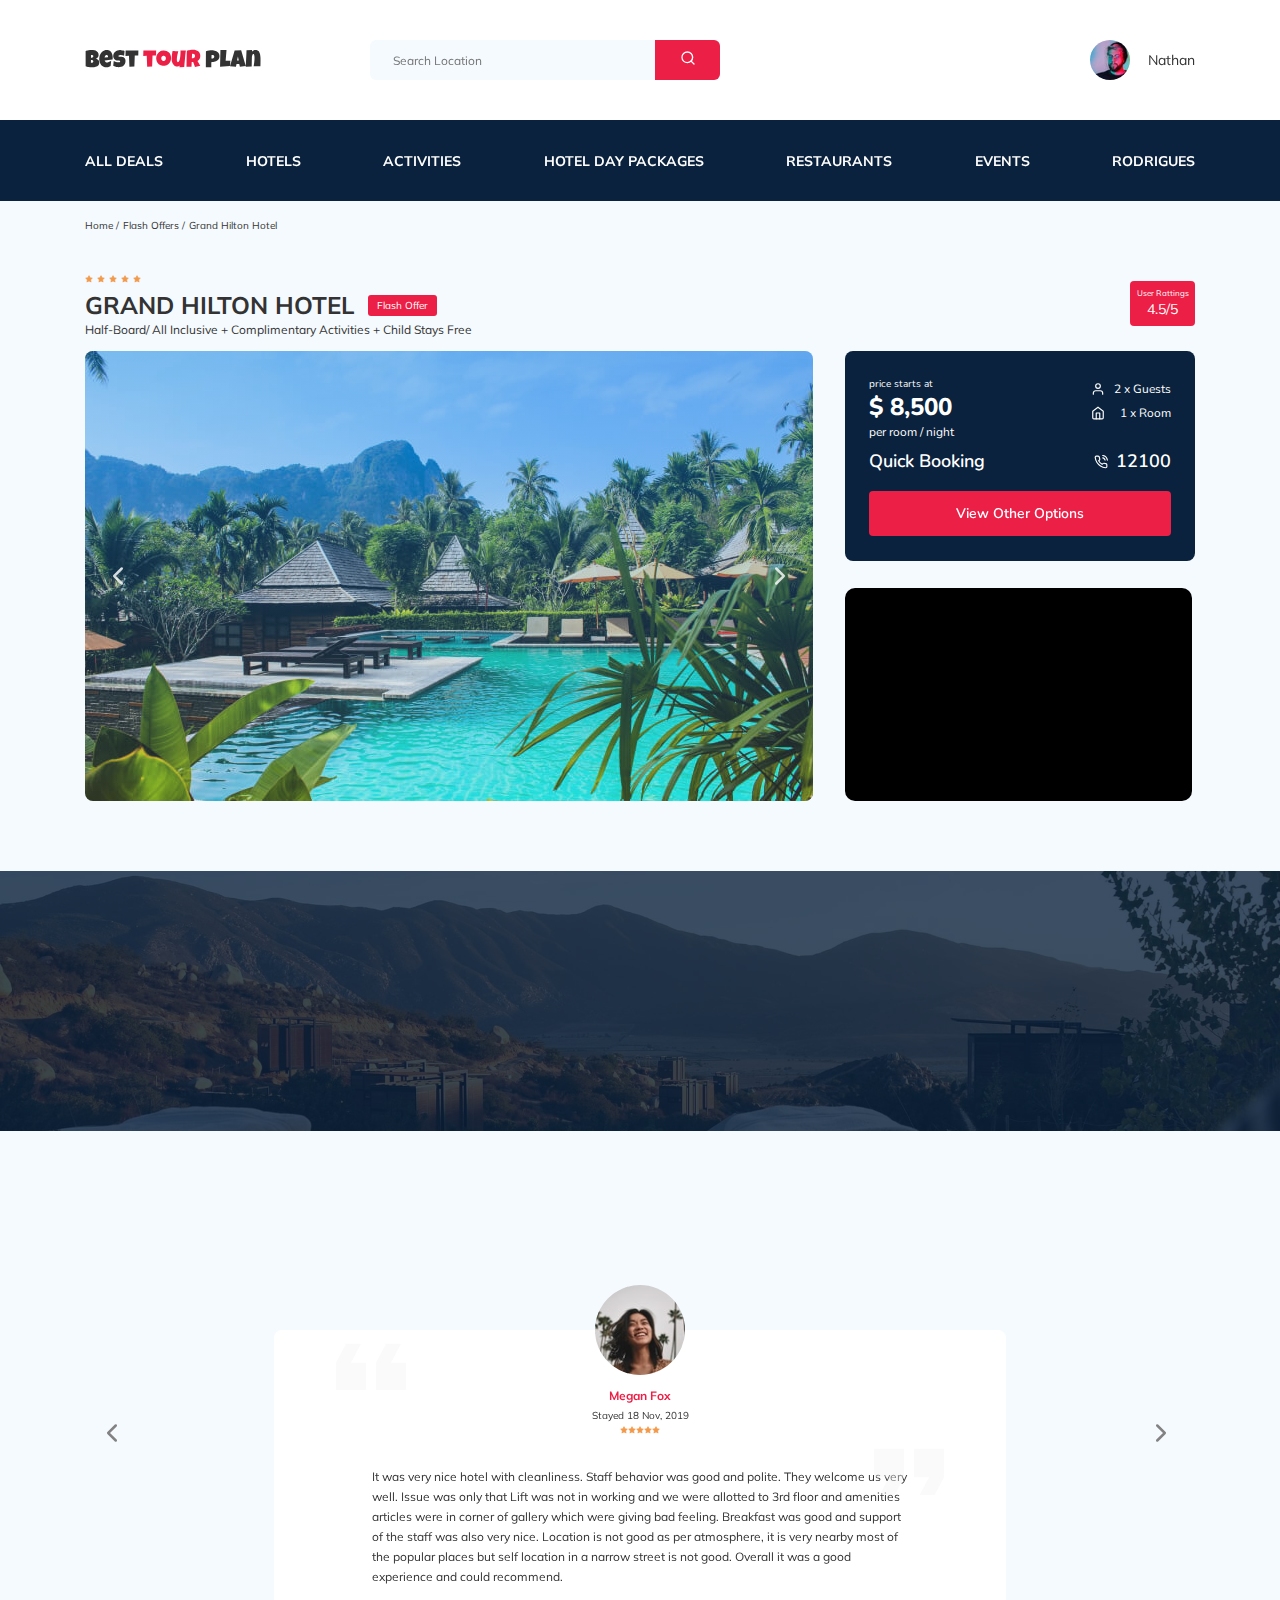
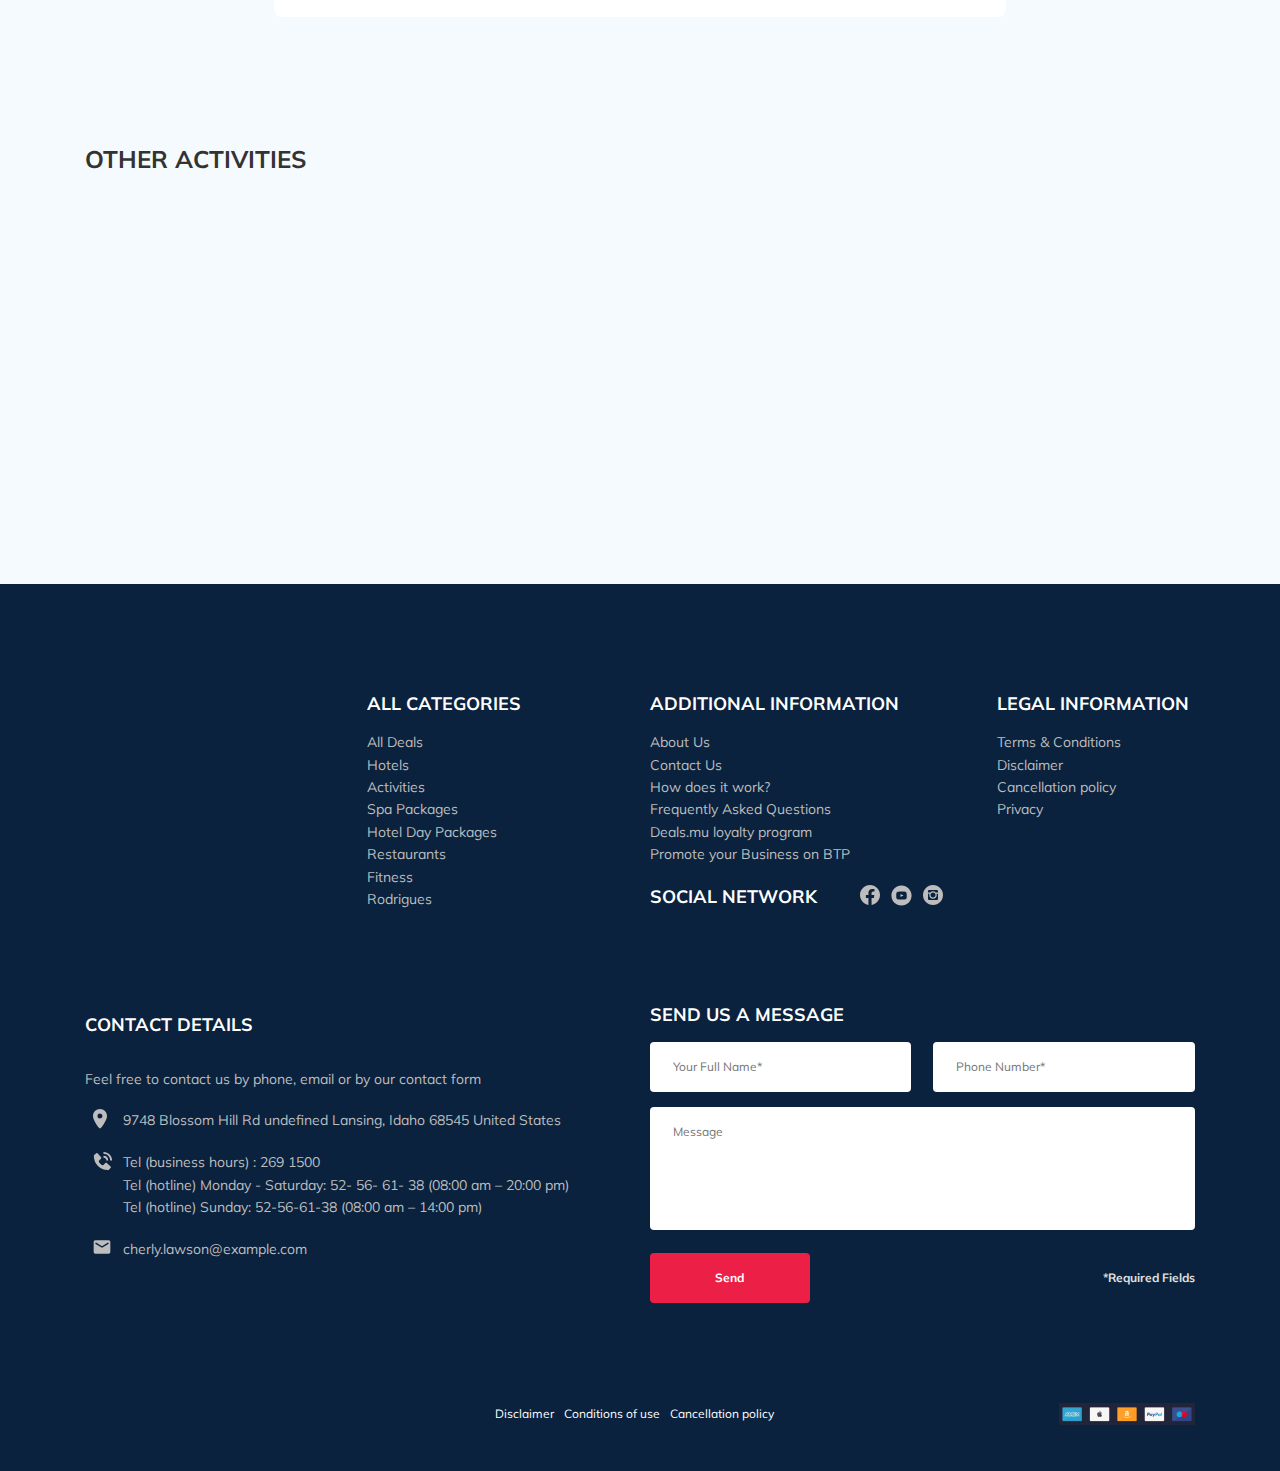
<file: index.html>
<!DOCTYPE html>
<html lang="en">
<head>
  <meta charset="UTF-8">
  <meta http-equiv="X-UA-Compatible" content="IE=edge">
  <meta name="viewport" content="width=device-width, initial-scale=1.0">
  <title>Best Tour Plan - Hotel Booking</title>
  <link rel="shortcut icon" href="/favicon.ico" type="image/x-icon">
  <link rel="icon" href="favicon.ico" type="image/x-icon">
  <link rel="preconnect" href="https://fonts.googleapis.com">
  <link rel="preconnect" href="https://fonts.gstatic.com" crossorigin>
  <link href="https://fonts.googleapis.com/css2?family=Mulish:wght@400;600;700&family=Nunito:wght@400;600;800&display=swap"
    rel="stylesheet">
    <link rel="stylesheet" href="css/swiper-bundle.min.css">
    <link rel="stylesheet" href="css/aos.css">
    <link rel="stylesheet" href="sass/style.css">
</head>
<body>
  <header class="navbar navbar--mobile_fixed">
    <div class="container">
      <div class="navbar-top">
        <a href="index.html" class="logo" data-aos="fade-right" data-aos-delay="100">
          <img src="img/horizontal-logo.svg" alt="Logo: Best Tour Plan" class="logo__image">
        </a>
  
        <form action="#" class="search navbar__search navbar__search--mobile_hidden" data-aos="fade-down" data-aos-delay="200">
          <input type="text" class="search__input" placeholder="Search Location">
          <button class="search__button">
            <img src="img/search.svg" alt="Icon: search">
          </button>
        </form>

        <a href="#" class="user navbar__user navbar__user--mobile_hidden" data-aos="fade-left" data-aos-delay="300">
          <img src="img/user-avatar.jpg" alt="avatar: Nathan" class="user__avatar">
          <span class="user__name">Nathan</span>
        </a>
        <!-- /.user -->
        <button class="menu-button navbar-top__menu-button">
          <span class="menu-button__line"></span>
          <span class="menu-button__line"></span>
          <span class="menu-button__line"></span>
        </button>
      </div>
      <!-- /.navbar-top -->
    </div>
    <!-- /.container -->
    <div class="navbar-bottom">
      <div class="container">
        <nav>
          <ul class="navbar-menu">
            <li class="navbar-menu__item navbar-menu__item--mobile_visible">
              <a href="#" class="user navbar__user navbar__user--mobile_visible">
                <img src="img/user-avatar.jpg" alt="avatar: Nathan" class="user__avatar">
                <span class="user__name user__name--light">Nathan</span>
              </a>
            </li>
            <li class="navbar-menu__item navbar-menu__item--mobile_visible">
              <form action="#" class="search navbar__search navbar__search--mobile_visible">
                <input type="text" class="search__input" placeholder="Search Location">
                <button class="search__button">
                  <img src="img/search.svg" alt="Icon: search">
                </button>
              </form>
            </li>
            <li class="navbar-menu__item" data-aos="flip-down" data-aos-delay="100"><a href="#" class="navbar-menu__link">All Deals</a></li>
            <li class="navbar-menu__item" data-aos="flip-down" data-aos-delay="300"><a href="#" class="navbar-menu__link">Hotels</a></li>
            <li class="navbar-menu__item" data-aos="flip-down" data-aos-delay="500"><a href="#" class="navbar-menu__link">Activities</a></li>
            <li class="navbar-menu__item" data-aos="flip-down" data-aos-delay="700"><a href="#" class="navbar-menu__link">Hotel Day Packages</a></li>
            <li class="navbar-menu__item" data-aos="flip-down" data-aos-delay="900"><a href="#" class="navbar-menu__link">Restaurants</a></li>
            <li class="navbar-menu__item" data-aos="flip-down" data-aos-delay="1100"><a href="#" class="navbar-menu__link">Events</a></li>
            <li class="navbar-menu__item" data-aos="flip-down" data-aos-delay="1300"><a href="#" class="navbar-menu__link">Rodrigues</a></li>
          </ul>
        </nav>
        <!-- /.navbar-menu -->
      </div>
      <!-- /.container -->
    </div>
    <!-- /.navbar-bottom -->
  </header>
  <nav class="breadcrumb">
    <div class="container">
      <ul class="breadcrumb-list">
        <li class="breadcrumb-list__item">
          <a href="#" class="breadcrumb-list__link">Home</a>
        </li>
        <li class="breadcrumb-list__item">
          <a href="#" class="breadcrumb-list__link">Flash Offers</a>
        </li>
        <li class="breadcrumb-list__item">
          Grand Hilton Hotel
        </li>
      </ul>
    </div>
    <!-- /.container -->
  </nav>
  <!-- /.breadcrumb -->
  <section class="hotel">
    <div class="container">
      <div class="hotel-info">
        <div class="hotel-info__text">
          <div class="hotel-wrapper">
            <div class="stars">
              <img src="img/star.svg" alt="star">
              <img src="img/star.svg" alt="star">
              <img src="img/star.svg" alt="star">
              <img src="img/star.svg" alt="star">
              <img src="img/star.svg" alt="star">
            </div>
            <h1 class="hotel-name hotel-info__name">GRAND HILTON HOTEL</h1>
            <span class="offer hotel-info__offer">Flash Offer</span>
          </div>
          <!-- /.hotel-wrapper -->
          <p class="hotel-description hotel-info__description">Half-Board/ All Inclusive + Complimentary Activities + Child Stays Free</p>
        </div>
        <!-- /.hotel-info__text -->
        <div class="rating hotel-info__rating">
          <span class="rating__text">User Rattings</span>
          <span class="rating__counter">4.5/5</span>
        </div>
        <!-- /.hotel_info__right -->
      </div>
      <!-- /.hotel-info -->
      <div class="hotel-grid">
        
          <!-- Slider main container -->
          <div class="swiper hotel-slider hotel__slider">
            <!-- Additional required wrapper -->
            <div class="swiper-wrapper">
              <!-- Slides -->
              <div class="swiper-slide hotel-slider__item">
                <img class="hotel-slider__image" src="img/slide.jpg" alt="slide">
              </div>
              <div class="swiper-slide hotel-slider__item">
                <img class="hotel-slider__image" src="img/slide-2.jpg" alt="slide">
              </div>
              <div class="swiper-slide hotel-slider__item">
                <img class="hotel-slider__image" src="img/slide-3.jpg" alt="slide">
              </div>
            </div>
            <!-- If we need navigation buttons -->
            <button class="hotel-slider__button hotel-slider__button--prev"></button>
            <button class="hotel-slider__button hotel-slider__button--next"></button>
          </div>
          <!-- /.slider-container -->

        <div class="hotel-right">
          <div class="booking">
            <div class="booking__info">
              <div class="booking__price">
                <span class="booking__start">price starts at</span>
                <strong class="booking__pricetag">$ 8,500</strong>
                <span class="booking__per-room">per room / night</span>
              </div>
              <!-- /.booking__price -->
              <div class="booking__room">
                <div class="booking__text">
                  <img src="img/user.svg" alt="Icon: user" class="booking__icon">
                  <span class="booking__description">2 x Guests</span>
                </div>
                <!-- /.booking__text -->
                <div class="booking__text">
                  <img src="img/home.svg" alt="Icon: home" class="booking__icon">
                  <span class="booking__description">1 x Room</span>
                </div>
                <!-- /.booking__text -->
              </div>
              <!-- /.booking__room -->
            </div>
            <!-- /.booking__info -->
            <div class="booking__call-center">
              <span class="booking__heading">Quick Booking</span>
              <a class="booking__number" href="tel:12100">
                <img src="img/phone-call.svg" alt="Icon: phone">
                <span class="booking__num">12100</span>
              </a>
            </div>
            <!-- /.booking__call-center -->
            <button data-toggle="modal" class="button booking__button" data-aos="flip-left" data-aos-easing="ease-out-cubic" data-aos-duration="500">View Other Options</button>
          </div>
          <!-- /.booking -->
          <div id="map" class="map">
            <iframe 
              src="https://www.google.com/maps/embed?pb=!1m18!1m12!1m3!1d3952.0412632673433!2d98.29255281471123!3d7.890752094315355!2m3!1f0!2f0!3f0!3m2!1i1024!2i768!4f13.1!3m3!1m2!1s0x30503b7bfcd9f903%3A0xf7065fac1e3d7c48!2sDoubleTree%20by%20Hilton%20Phuket%20Banthai%20Resort!5e0!3m2!1sru!2sru!4v1633614842199!5m2!1sru!2sru"
               style="border:0;" allowfullscreen="" loading="lazy"></iframe>
          </div>
          <!-- /.map -->
        </div>
        <!-- /.hotel-right -->
      </div>
      <!-- /.hotel-grid -->
    </div>
    <!-- /.container -->
  </section>
  <section class="newsletter">
    <div class="newsletter-wrapper">
      <h2 class="newsletter-title newsletter__title" data-aos="zoom-in-right" data-aos-delay="300">
        subscribe to our
        <span class="newsletter-title__strong">Newsletter</span>
      </h2>
      <form action="send.php" method="POST" class="subscribe newsletter__subscribe form" data-aos="zoom-in-left" data-aos-delay="300">
          <input type="email" class="subscribe__input" placeholder="Your email address" name="email" required />
            <button class="subscribe__button">Send</button>
      </form>
    </div>
    <!-- /.newsletter-wrapper -->
  </section>
  <section class="reviews">
    <div class="container">
      <h2 class="reviews__title" data-aos="zoom-in-up">What people thinks about&nbsp;us</h2>
      <div class="swiper reviews-slider">
        <div class="swiper-wrapper">
          <div class="swiper-slide">
            <div class="reviews-slider__item">
              <div class="reviews-slider__profile">
                <img src="img/reviews-avatar.jpg" alt="Photo: Megan Fox" class="reviews-slider__avatar">
                <h3 class="reviews-slider__username">Megan Fox</h3>
                <span class="reviews-slider__date">Stayed 18 Nov, 2019</span>
                <div class="reviews-slider__rating">
                  <img src="img/star.svg" alt="star">
                  <img src="img/star.svg" alt="star">
                  <img src="img/star.svg" alt="star">
                  <img src="img/star.svg" alt="star">
                  <img src="img/star.svg" alt="star">
                </div>
                <!-- /.reviews-slider__rating -->
              </div>
              <!-- /.reviews-slider__profile -->
              <p class="reviews-slider__text">
                It was very nice hotel with cleanliness. Staff behavior was good and polite. They welcome us very well. Issue was only that Lift was not in working and we were allotted to 3rd floor and amenities articles were in corner of gallery which were giving bad feeling. Breakfast was good and support of the staff was also very nice. Location is not good as per atmosphere, it is very nearby most of the popular places but self location in a narrow street is not good. Overall it
              was a good experience and could recommend.
            </p>
            </div>
            <!-- /.reviews-slider__item -->
          </div>
          <!-- /.swiper-slide -->
          <div class="swiper-slide">
            <div class="reviews-slider__item">
              <div class="reviews-slider__profile">
                <img src="img/reviews-avatar-2.jpg" alt="Photo: Robert Johns" class="reviews-slider__avatar">
                <h3 class="reviews-slider__username">Robert Johns</h3>
                <span class="reviews-slider__date">Stayed 20 Dec, 2018</span>
                <div class="reviews-slider__rating">
                  <img src="img/star.svg" alt="star">
                  <img src="img/star.svg" alt="star">
                  <img src="img/star.svg" alt="star">
                  <img src="img/star.svg" alt="star">
                  <img src="img/star.svg" alt="star">
                </div>
                <!-- /.reviews-slider__rating -->
              </div>
              <!-- /.reviews-slider__profile -->
              <p class="reviews-slider__text">
                It was very nice hotel with cleanliness. Staff behavior was good and polite. They welcome us very well. Issue was
                only that Lift was not in working and we were allotted to 3rd floor and amenities articles were in corner of
                gallery which were giving bad feeling. Breakfast was good and support of the staff was also very nice. Location is
                not good as per atmosphere, it is very nearby most of the popular places but self location in a narrow street is
                not good. Overall it
                was a good experience and could recommend.
              </p>
            </div>
            <!-- /.reviews-slider__item -->
          </div>
          <!-- /.swiper-slide -->
          <div class="swiper-slide">
            <div class="reviews-slider__item">
              <div class="reviews-slider__profile">
                <img src="img/reviews-avatar-3.jpg" alt="Photo: Joan Ferguson" class="reviews-slider__avatar">
                <h3 class="reviews-slider__username">Joan Ferguson</h3>
                <span class="reviews-slider__date">Stayed 21 May, 2021</span>
                <div class="reviews-slider__rating">
                  <img src="img/star.svg" alt="star">
                  <img src="img/star.svg" alt="star">
                  <img src="img/star.svg" alt="star">
                  <img src="img/star.svg" alt="star">
                  <img src="img/star.svg" alt="star">
                </div>
                <!-- /.reviews-slider__rating -->
              </div>
              <!-- /.reviews-slider__profile -->
              <p class="reviews-slider__text">
                It was very nice hotel with cleanliness. Staff behavior was good and polite. They welcome us very well. Issue was
                only that Lift was not in working and we were allotted to 3rd floor and amenities articles were in corner of
                gallery which were giving bad feeling. Breakfast was good and support of the staff was also very nice. Location is
                not good as per atmosphere, it is very nearby most of the popular places but self location in a narrow street is
                not good. Overall it
                was a good experience and could recommend.
              </p>
            </div>
            <!-- /.reviews-slider__item -->
          </div>
          <!-- /.swiper-slide -->
        </div>
        <!-- /.swiper-wrapper -->
        <!-- If we need navigation buttons -->
        <button class="reviews-slider__button reviews-slider__button--prev"></button>
        <button class="reviews-slider__button reviews-slider__button--next"></button>
        </div>
      </div>
      <!-- /.reviews-slider -->
    
    <!-- /.container -->
  </section>
  <section class="activities">
    <div class="container">
      <h2 class="activities__title">Other Activities</h2>
      <div class="activities-wrapper">
        <div class="card activities__card" data-aos="fade-right" data-aos-delay="100">
          <img src="img/activity-11.png" alt="The curious corner of chamarel" class="card__image">
          <h3 class="card__title">The curious corner <br> of chamarel</h3>
          <button data-toggle="modal" class="card__button">Book Now</button>
        </div>
        <!-- /.card -->
        <div class="card activities__card activities__card--order-1" data-aos="fade-right" data-aos-delay="300">
          <img src="img/activity-2.jpg" alt="Gymkhana club golf course" class="card__image">
          <h3 class="card__title">Gymkhana club golf <br> course</h3>
          <button data-toggle="modal" class="card__button">Book Now</button>
        </div>
        <!-- /.card -->
        <div class="card activities__card" data-aos="fade-right" data-aos-delay="500">
          <img src="img/activity-3.jpg" alt="Tamarind falls hiking trip - full day" class="card__image">
          <h3 class="card__title">Tamarind falls hiking <br> trip - full day</h3>
          <button data-toggle="modal" class="card__button">Book Now</button>
        </div>
        <!-- /.card -->
        <div class="card activities__card activities__card--order-2" data-aos="fade-right" data-aos-delay="700">
          <img src="img/activity-4.jpg" alt="The blue marine discovery quest" class="card__image">
          <h3 class="card__title">The blue marine discovery <br> quest</h3>
          <button data-toggle="modal" class="card__button">Book Now</button>
        </div>
        <!-- /.card -->
      </div>
      <!-- /.activities-wrapper -->
    </div>
    <!-- /.container -->
  </section>
  <footer class="footer">
    <div class="container">
      <div class="footer-wrapper">
        <a class="logo footer__logo" href="index.html" data-aos="flip-left" data-aos-easing="ease-out-cubic" data-aos-duration="2000">
          <img src="img/vertical-logo.svg" alt="Logo: Best Tour Plan" class="logo footer__logo">
        </a>
        <div class="footer__list footer__categories">
          <h3 class="footer__title">ALL CATEGORIES</h3>
          <ul class="footer__ul">
            <li class="footer__item"><a href="#" class="footer__link">All Deals</a></li>
            <li class="footer__item"><a href="#" class="footer__link">Hotels</a></li>
            <li class="footer__item"><a href="#" class="footer__link">Activities</a></li>
            <li class="footer__item"><a href="#" class="footer__link">Spa Packages</a></li>
            <li class="footer__item"><a href="#" class="footer__link">Hotel Day Packages</a></li>
            <li class="footer__item"><a href="#" class="footer__link">Restaurants</a></li>
            <li class="footer__item"><a href="#" class="footer__link">Fitness</a></li>
            <li class="footer__item"><a href="#" class="footer__link">Rodrigues</a></li>
          </ul>
        </div>
        <!-- /.footer__list -->
        <div class="footer__list footer__additional">
          <h3 class="footer__title">ADDITIONAL INFORMATION</h3>
          <ul class="footer__ul">
            <li class="footer__item"><a href="#" class="footer__link">About Us</a></li>
            <li class="footer__item"><a href="#" class="footer__link">Contact Us</a></li>
            <li class="footer__item"><a href="#" class="footer__link">How does it work?</a></li>
            <li class="footer__item"><a href="#" class="footer__link">Frequently Asked Questions</a></li>
            <li class="footer__item"><a href="#" class="footer__link">Deals.mu loyalty program</a></li>
            <li class="footer__item"><a href="#" class="footer__link">Promote your Business on BTP</a></li>
          </ul>
        </div>
        <!-- /.footer__list -->
        <div class="footer__social-network">
          <h3 class="footer__title footer__title--inline">Social Network</h3>
          <div class="footer__social-links">
            <a href="https://www.facebook.com/HiltonPhuket/" class="footer__link" target="_blank"><img src="img/facebook.svg" alt="icon: facebook"></a>
            <a href="https://www.youtube.com/channel/UClVkTIHQLfAzxTpbIJmVWJg/featured" class="footer__link" target="_blank"><img src="img/youtube.svg" alt="icon: youtube"></a>
            <a href="https://www.instagram.com/hiltonphuket/?utm_medium=copy_link" class="footer__link" target="_blank"><img src="img/instagram.svg" alt="icon: instagram" ></a>
          </div>
          <!-- /.footer__social-links -->
          </div>
          <!-- /.footer__social-network -->
          <div class="footer__list footer__legal">
            <h3 class="footer__title">LEGAL INFORMATION</h3>
            <ul class="footer__ul">
              <li class="footer__item"><a href="#" class="footer__link">Terms & Conditions</a></li>
              <li class="footer__item"><a href="#" class="footer__link">Disclaimer</a></li>
              <li class="footer__item"><a href="#" class="footer__link">Cancellation policy</a></li>
              <li class="footer__item"><a href="#" class="footer__link">Privacy</a></li>
            </ul>
          </div>
          <!-- /.footer__list -->
          <div class="footer__contact-details">
            <h3 class="footer__title footer__title--mb-3">Contact Details</h3>
            <p class="footer__text">Feel free to contact us by phone, email or by our contact form</p>
            <ul class="footer__ul">
              <li class="footer__item footer__item--mb-2">
                <div class="footer__item-wrapper">
                  <div class="footer__icon-wrapper">
                    <img class="footer__icon" src="img/map-marker.svg" alt="icon: map">
                  </div>
                  9748 Blossom Hill Rd undefined Lansing, Idaho 68545 United States
                </div>
              </li>
              <li class="footer__item footer__item--mb-2">
                <div class="footer__item-wrapper">
                  <div class="footer__icon-wrapper footer__icon-wrapper--mr-1">
                    <img class="footer__icon" src="img/contact-phone-call.svg" alt="icon:phone call">
                  </div>
                  <div class="footer__phone-wrapper">
                    Tel (business hours) : <a href="tel:2691500" class="footer__phone">269 1500</a> <br>
                    Tel (hotline) Monday - Saturday: <a href="tel:52-56-61-38" class="footer__phone">52-&nbsp;56-&nbsp;61-&nbsp;38</a> (08:00 am – 20:00 pm)<br>
                    Tel (hotline) Sunday: <a href="tel:52-56-61-38" class="footer__phone">52-56-61-38</a> (08:00 am – 14:00 pm)<br>
                  </div>
                </div>
              </li>
              <li class="footer__item footer__item--mb-2">
                <div class="footer__item-wrapper">
                  <div class="footer__icon-wrapper footer__icon-wrapper--mr-1">
                    <img class="footer__icon" src="img/email.svg" alt="icon: email">
                  </div>
                  <a href="mailto:cherly.lawson@example.com" class="footer__phone">cherly.lawson@example.com</a>
                </div>
              </li>
            </ul>
          </div>
          <!-- /.footer__contact-details -->
          <div class="footer__contact-form">
            <h3 class="footer__title footer__title--mb-4">Send us a message</h3>
            <form action="send.php" method="POST" class="footer__form form">
              <div class="footer__input-group">
                <input type="text" class="input footer__input" placeholder="Your Full Name*" name="name" minlength="2" required />
              </div>
              <div class="footer__input-group">
                <input type="tel" id="phone" class="input footer__input" placeholder="Phone Number*" name="phone" required minlength="18" />
              </div>
              <textarea class="message footer__message" cols="30" rows="10" placeholder="Message"
              name="message"
              ></textarea>
              <div class="footer__button-group">
                <button class="button footer__button">Send</button>
              <span class="footer__info">*Required Fields</span>
              </div>
            </form>
          </div>
          <!-- /.footer__contact-form -->
      </div>
      <!-- /.footer-wrapper -->
    </div>
    <!-- /.container -->
    <div class="footer-bottom">
      <div class="container">
      <div class="footer-bottom__wrapper">
        <ul class="footer-bottom__ul">
          <li class="footer-bottom__item"><a href="#" class="footer-bottom__link">Disclaimer</a></li>
          <li class="footer-bottom__item"><a href="#" class="footer-bottom__link">Conditions of use</a></li>
          <li class="footer-bottom__item footer-bottom__item"><a href="#" class="footer-bottom__link footer-bottom__link--mr-4">Cancellation policy</a></li>
        </ul>
        <div class="footer-bottom__icon"><img class="footer-bottom__image" src="img/bottom-icon.png" alt="Bottom icon"></div>
      </div>
      <!-- /.footer-bottom__wrapper -->
      </div>
      <!-- /.container -->
    </div>
    <!-- /.footer-bottom -->
  </footer>
  <div class="modal">
    <div class="modal__overlay"></div>
    <!-- /.modal__overlay -->
    <div class="modal__dialog">
      <a href="#" class="modal__close">
        <img src="img/close.svg" alt="icon: close">
      </a>
      <h3 class="modal__title modal__title--mb-3">Booking</h3>
      <form action="send.php" method="POST" class="modal__form form">
        <input type="text" class="input modal__input" placeholder="Your Full Name*" name="name" required minlength="2" />
        <input type="tel" id="phone-2" class="input modal__input" placeholder="Phone Number*" name="phone" required minlength="18"/>
        <input type="email" class="input modal__input" placeholder="Email*" name="email" required  />
        <textarea class="message modal__message" cols="30" rows="10" placeholder="Message" name="message"></textarea>
        <button class="button modal__button">Send</button>
        <span class="modal__info">*Required Fields</span>
      </form>
    </div>
    <!-- /.modal__dialog -->
  </div>
  <!-- /.modal -->
  <script src="js/jquery-3.6.0.min.js"></script>
  <script src="js/jquery.mask.min.js"></script>
  <script src="js/swiper-bundle.min.js"></script>
  <script src="js/jquery.validate.min.js"></script>
  <script src="js/aos.js"></script>
  <script src="js/main.js"></script>
</body>
</html>
</file>
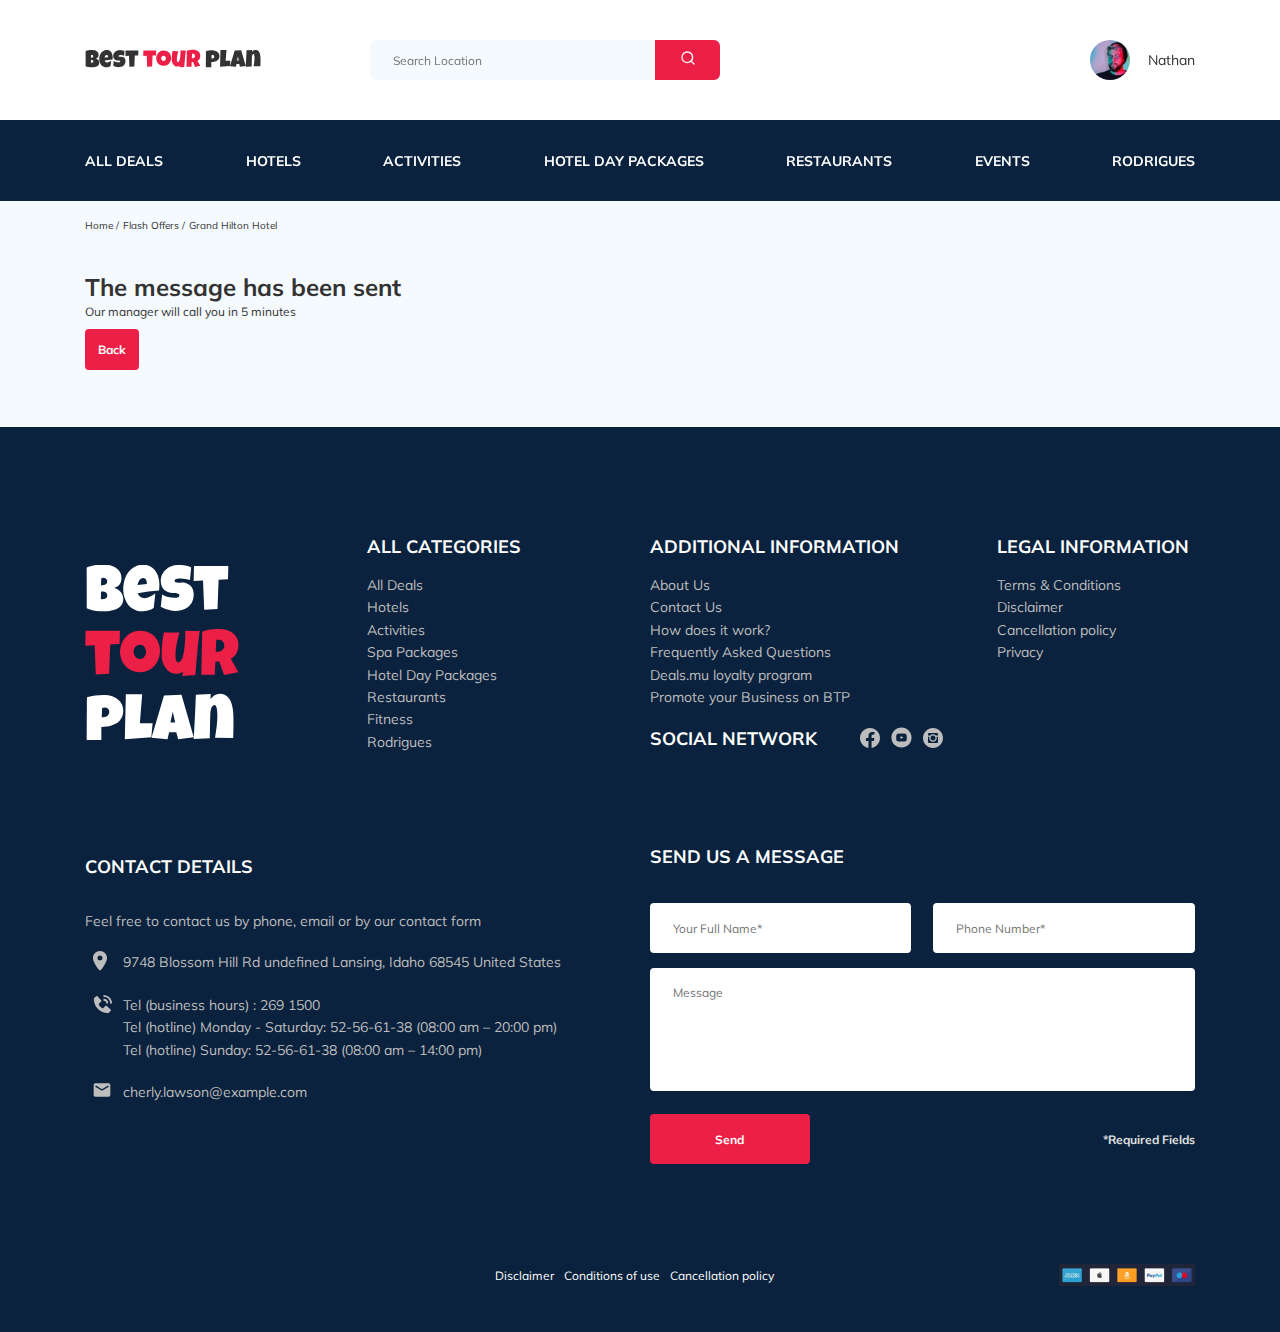
<file: thankyou.html>
<!DOCTYPE html>
<html lang="en">

<head>
  <meta charset="UTF-8">
  <meta http-equiv="X-UA-Compatible" content="IE=edge">
  <meta name="viewport" content="width=device-width, initial-scale=1.0">
  <title>Best Tour Plan - Hotel Booking</title>
  <link rel="shortcut icon" href="/favicon.ico" type="image/x-icon">
  <link rel="icon" href="/favicon.ico" type="image/x-icon">
  <link rel="preconnect" href="https://fonts.googleapis.com">
  <link rel="preconnect" href="https://fonts.gstatic.com" crossorigin>
  <link
    href="https://fonts.googleapis.com/css2?family=Mulish:wght@400;600;700&family=Nunito:wght@400;600;800&display=swap"
    rel="stylesheet">
  <link rel="stylesheet" href="css/swiper-bundle.min.css">
  <link rel="stylesheet" href="css/aos.css">
  <link rel="stylesheet" href="sass/style.css">
</head>

<body>
  <header class="navbar navbar--mobile_fixed">
    <div class="container">
      <div class="navbar-top">
        <a href="index.html" class="logo" data-aos="fade-right" data-aos-delay="100">
          <img src="img/horizontal-logo.svg" alt="Logo: Best Tour Plan" class="logo__image">
        </a>
  
        <form action="#" class="search navbar__search navbar__search--mobile_hidden" data-aos="fade-down"
          data-aos-delay="200">
          <input type="text" class="search__input" placeholder="Search Location">
          <button class="search__button">
            <img src="img/search.svg" alt="Icon: search">
          </button>
        </form>
  
        <a href="#" class="user navbar__user navbar__user--mobile_hidden" data-aos="fade-left" data-aos-delay="300">
          <img src="img/user-avatar.jpg" alt="avatar: Nathan" class="user__avatar">
          <span class="user__name">Nathan</span>
        </a>
        <!-- /.user -->
        <button class="menu-button navbar-top__menu-button">
          <span class="menu-button__line"></span>
          <span class="menu-button__line"></span>
          <span class="menu-button__line"></span>
        </button>
      </div>
      <!-- /.navbar-top -->
    </div>
    <!-- /.container -->
    <div class="navbar-bottom">
      <div class="container">
        <nav>
          <ul class="navbar-menu">
            <li class="navbar-menu__item navbar-menu__item--mobile_visible">
              <a href="#" class="user navbar__user navbar__user--mobile_visible">
                <img src="img/user-avatar.jpg" alt="avatar: Nathan" class="user__avatar">
                <span class="user__name user__name--light">Nathan</span>
              </a>
            </li>
            <li class="navbar-menu__item navbar-menu__item--mobile_visible">
              <form action="#" class="search navbar__search navbar__search--mobile_visible">
                <input type="text" class="search__input" placeholder="Search Location">
                <button class="search__button">
                  <img src="img/search.svg" alt="Icon: search">
                </button>
              </form>
            </li>
            <li class="navbar-menu__item" data-aos="flip-down" data-aos-delay="100"><a href="#"
                class="navbar-menu__link">All Deals</a></li>
            <li class="navbar-menu__item" data-aos="flip-down" data-aos-delay="300"><a href="#"
                class="navbar-menu__link">Hotels</a></li>
            <li class="navbar-menu__item" data-aos="flip-down" data-aos-delay="500"><a href="#"
                class="navbar-menu__link">Activities</a></li>
            <li class="navbar-menu__item" data-aos="flip-down" data-aos-delay="700"><a href="#"
                class="navbar-menu__link">Hotel Day Packages</a></li>
            <li class="navbar-menu__item" data-aos="flip-down" data-aos-delay="900"><a href="#"
                class="navbar-menu__link">Restaurants</a></li>
            <li class="navbar-menu__item" data-aos="flip-down" data-aos-delay="1100"><a href="#"
                class="navbar-menu__link">Events</a></li>
            <li class="navbar-menu__item" data-aos="flip-down" data-aos-delay="1300"><a href="#"
                class="navbar-menu__link">Rodrigues</a></li>
          </ul>
        </nav>
        <!-- /.navbar-menu -->
      </div>
      <!-- /.container -->
    </div>
    <!-- /.navbar-bottom -->
  </header>
  <nav class="breadcrumb">
    <div class="container">
      <ul class="breadcrumb-list">
        <li class="breadcrumb-list__item">
          <a href="#" class="breadcrumb-list__link">Home</a>
        </li>
        <li class="breadcrumb-list__item">
          <a href="#" class="breadcrumb-list__link">Flash Offers</a>
        </li>
        <li class="breadcrumb-list__item">
          Grand Hilton Hotel
        </li>
      </ul>
    </div>
    <!-- /.container -->
  </nav>
  <!-- /.breadcrumb -->
  <section class="hotel">
    <div class="container">
      <div class="hotel-info">
        <div class="hotel-info__text">
          <div class="hotel-wrapper">
            <h1 class="hotel-name hotel-info__name">The message has been sent</h1>
          </div>
          <!-- /.hotel-wrapper -->
          <p class="hotel-description hotel-info__description hotel-info__modal">
            Our manager will call you in 5 minutes
          </p>
          <a class="button button-modal" href="index.html">Back</a>
        </div>
        <!-- /.hotel-info__text -->
      </div>
      <!-- /.hotel-info -->
    </div>
    <!-- /.container -->
  </section>
  <footer class="footer">
    <div class="container">
      <div class="footer-wrapper">
        <a class="logo footer__logo" href="index.html" data-aos="flip-left" data-aos-easing="ease-out-cubic" data-aos-duration="2000">
          <img src="img/vertical-logo.svg" alt="Logo: Best Tour Plan" class="logo footer__logo">
        </a>
        <div class="footer__list footer__categories">
          <h3 class="footer__title">ALL CATEGORIES</h3>
          <ul class="footer__ul">
            <li class="footer__item"><a href="#" class="footer__link">All Deals</a></li>
            <li class="footer__item"><a href="#" class="footer__link">Hotels</a></li>
            <li class="footer__item"><a href="#" class="footer__link">Activities</a></li>
            <li class="footer__item"><a href="#" class="footer__link">Spa Packages</a></li>
            <li class="footer__item"><a href="#" class="footer__link">Hotel Day Packages</a></li>
            <li class="footer__item"><a href="#" class="footer__link">Restaurants</a></li>
            <li class="footer__item"><a href="#" class="footer__link">Fitness</a></li>
            <li class="footer__item"><a href="#" class="footer__link">Rodrigues</a></li>
          </ul>
        </div>
        <!-- /.footer__list -->
        <div class="footer__list footer__additional">
          <h3 class="footer__title">ADDITIONAL INFORMATION</h3>
          <ul class="footer__ul">
            <li class="footer__item"><a href="#" class="footer__link">About Us</a></li>
            <li class="footer__item"><a href="#" class="footer__link">Contact Us</a></li>
            <li class="footer__item"><a href="#" class="footer__link">How does it work?</a></li>
            <li class="footer__item"><a href="#" class="footer__link">Frequently Asked Questions</a></li>
            <li class="footer__item"><a href="#" class="footer__link">Deals.mu loyalty program</a></li>
            <li class="footer__item"><a href="#" class="footer__link">Promote your Business on BTP</a></li>
          </ul>
        </div>
        <!-- /.footer__list -->
        <div class="footer__social-network">
          <h3 class="footer__title footer__title--inline">Social Network</h3>
          <div class="footer__social-links">
            <a href="https://www.facebook.com/HiltonPhuket/" class="footer__link" target="_blank"><img src="img/facebook.svg" alt="icon: facebook"></a>
            <a href="https://www.youtube.com/channel/UClVkTIHQLfAzxTpbIJmVWJg/featured" class="footer__link" target="_blank"><img src="img/youtube.svg" alt="icon: youtube"></a>
            <a href="https://www.instagram.com/hiltonphuket/?utm_medium=copy_link" class="footer__link" target="_blank"><img src="img/instagram.svg" alt="icon: instagram" ></a>
          </div>
          <!-- /.footer__social-links -->
          </div>
          <!-- /.footer__social-network -->
          <div class="footer__list footer__legal">
            <h3 class="footer__title">LEGAL INFORMATION</h3>
            <ul class="footer__ul">
              <li class="footer__item"><a href="#" class="footer__link">Terms & Conditions</a></li>
              <li class="footer__item"><a href="#" class="footer__link">Disclaimer</a></li>
              <li class="footer__item"><a href="#" class="footer__link">Cancellation policy</a></li>
              <li class="footer__item"><a href="#" class="footer__link">Privacy</a></li>
            </ul>
          </div>
          <!-- /.footer__list -->
          <div class="footer__contact-details">
            <h3 class="footer__title footer__title--mb-3">Contact Details</h3>
            <p class="footer__text">Feel free to contact us by phone, email or by our contact form</p>
            <ul class="footer__ul">
              <li class="footer__item footer__item--mb-2">
                <div class="footer__item-wrapper">
                  <div class="footer__icon-wrapper">
                    <img class="footer__icon" src="img/map-marker.svg" alt="icon: map">
                  </div>
                  9748 Blossom Hill Rd undefined Lansing, Idaho 68545 United States
                </div>
              </li>
              <li class="footer__item footer__item--mb-2">
                <div class="footer__item-wrapper">
                  <div class="footer__icon-wrapper footer__icon-wrapper--mr-1">
                    <img class="footer__icon" src="img/contact-phone-call.svg" alt="icon:phone call">
                  </div>
                  <div class="footer__phone-wrapper">
                    Tel (business hours) : <a href="tel:2691500" class="footer__phone">269 1500</a> <br>
                    Tel (hotline) Monday - Saturday: <a href="tel:52-56-61-38" class="footer__phone">52-56-61-38</a> (08:00 am – 20:00 pm)<br>
                    Tel (hotline) Sunday: <a href="tel:52-56-61-38" class="footer__phone">52-56-61-38</a> (08:00 am – 14:00 pm)<br>
                  </div>
                </div>
              </li>
              <li class="footer__item footer__item--mb-2">
                <div class="footer__item-wrapper">
                  <div class="footer__icon-wrapper footer__icon-wrapper--mr-1">
                    <img class="footer__icon" src="img/email.svg" alt="icon: email">
                  </div>
                  <a href="mailto:cherly.lawson@example.com" class="footer__phone">cherly.lawson@example.com</a>
                </div>
              </li>
            </ul>
          </div>
          <!-- /.footer__contact-details -->
          <div class="footer__contact-form">
            <h3 class="footer__title footer__title--mb-3">Send us a message</h3>
            <form action="send.php" method="POST" class="footer__form form">
              <div class="footer__input-group">
                <input type="text" class="input footer__input" placeholder="Your Full Name*" name="name" minlength="2" required />
              </div>
              <div class="footer__input-group">
                <input type="tel" id="phone" class="input footer__input" placeholder="Phone Number*" name="phone" required minlength="18" />
              </div>
              <textarea class="message footer__message" cols="30" rows="10" placeholder="Message"
              name="message"
              ></textarea>
              <div class="footer__button-group">
                <button class="button footer__button">Send</button>
              <span class="footer__info">*Required Fields</span>
              </div>
            </form>
          </div>
          <!-- /.footer__contact-form -->
      </div>
      <!-- /.footer-wrapper -->
    </div>
    <!-- /.container -->
    <div class="footer-bottom">
      <div class="container">
      <div class="footer-bottom__wrapper">
        <ul class="footer-bottom__ul">
          <li class="footer-bottom__item"><a href="#" class="footer-bottom__link">Disclaimer</a></li>
          <li class="footer-bottom__item"><a href="#" class="footer-bottom__link">Conditions of use</a></li>
          <li class="footer-bottom__item footer-bottom__item"><a href="#" class="footer-bottom__link footer-bottom__link--mr-4">Cancellation policy</a></li>
        </ul>
        <div class="footer-bottom__icon"><img class="footer-bottom__image" src="img/bottom-icon.png" alt="Bottom icon"></div>
      </div>
      <!-- /.footer-bottom__wrapper -->
      </div>
      <!-- /.container -->
    </div>
    <!-- /.footer-bottom -->
  </footer>
        <div class="modal">
          <div class="modal__overlay"></div>
          <!-- /.modal__overlay -->
          <div class="modal__dialog">
            <a href="#" class="modal__close">
              <img src="img/close.svg" alt="icon: close">
            </a>
            <h3 class="modal__title modal__title--mb-3">Booking</h3>
            <form action="send.php" method="POST" class="modal__form form">
              <input type="text" class="input modal__input" placeholder="Your Full Name*" name="name" required minlength="2" />
              <input type="tel" id="phone-2" class="input modal__input" placeholder="Phone Number*" name="phone" required
                minlength="18" />
              <input type="email" class="input modal__input" placeholder="Email*" name="email" required />
              <textarea class="message modal__message" cols="30" rows="10" placeholder="Message" name="message"></textarea>
              <button class="button modal__button">Send</button>
              <span class="modal__info">*Required Fields</span>
            </form>
          </div>
          <!-- /.modal__dialog -->
        </div>
        <!-- /.modal -->
        <script src="js/jquery-3.6.0.min.js"></script>
        <script src="js/jquery.mask.min.js"></script>
        <script src="js/swiper-bundle.min.js"></script>
        <script src="js/jquery.validate.min.js"></script>
        <script src="js/aos.js"></script>
        <script src="js/main.js"></script>
</body>
</html>
</file>
<file: sass/style.css>
* {
  -webkit-box-sizing: border-box;
          box-sizing: border-box;
}

body {
  font-family: 'Mulish', sans-serif;
  background-color: #F5FAFE;
  color: #333333;
}

.container {
  max-width: 1110px;
  margin: auto;
}

img {
  max-width: 100%;
  -o-object-fit: cover;
     object-fit: cover;
}

.input {
  background-color: #fff;
  border-radius: 4px;
  border: none;
  padding: 0 23px;
  height: 50px;
}

.message {
  resize: none;
  background-color: #fff;
  border-radius: 4px;
  padding: 18px 23px;
  border: none;
}

.button {
  min-width: 160px;
  min-height: 50px;
  padding: 13px;
  font-style: normal;
  font-weight: bold;
  font-size: 12px;
  line-height: 15px;
  color: #ffffff;
  background-color: #EC1F46;
  border-radius: 4px;
  border: none;
  cursor: pointer;
}

.invalid {
  color: #EC1F46;
}

/*! normalize.css v8.0.1 | MIT License | github.com/necolas/normalize.css */
/* Document
   ========================================================================== */
/**
 * 1. Correct the line height in all browsers.
 * 2. Prevent adjustments of font size after orientation changes in iOS.
 */
html {
  line-height: 1.15;
  /* 1 */
  -webkit-text-size-adjust: 100%;
  /* 2 */
}

/* Sections
   ========================================================================== */
/**
 * Remove the margin in all browsers.
 */
body {
  margin: 0;
}

/**
 * Render the `main` element consistently in IE.
 */
main {
  display: block;
}

/**
 * Correct the font size and margin on `h1` elements within `section` and
 * `article` contexts in Chrome, Firefox, and Safari.
 */
h1 {
  font-size: 2em;
  margin: 0.67em 0;
}

/* Grouping content
   ========================================================================== */
/**
 * 1. Add the correct box sizing in Firefox.
 * 2. Show the overflow in Edge and IE.
 */
hr {
  -webkit-box-sizing: content-box;
          box-sizing: content-box;
  /* 1 */
  height: 0;
  /* 1 */
  overflow: visible;
  /* 2 */
}

/**
 * 1. Correct the inheritance and scaling of font size in all browsers.
 * 2. Correct the odd `em` font sizing in all browsers.
 */
pre {
  font-family: monospace, monospace;
  /* 1 */
  font-size: 1em;
  /* 2 */
}

/* Text-level semantics
   ========================================================================== */
/**
 * Remove the gray background on active links in IE 10.
 */
a {
  background-color: transparent;
}

/**
 * 1. Remove the bottom border in Chrome 57-
 * 2. Add the correct text decoration in Chrome, Edge, IE, Opera, and Safari.
 */
abbr[title] {
  border-bottom: none;
  /* 1 */
  text-decoration: underline;
  /* 2 */
  -webkit-text-decoration: underline dotted;
          text-decoration: underline dotted;
  /* 2 */
}

/**
 * Add the correct font weight in Chrome, Edge, and Safari.
 */
b,
strong {
  font-weight: bolder;
}

/**
 * 1. Correct the inheritance and scaling of font size in all browsers.
 * 2. Correct the odd `em` font sizing in all browsers.
 */
code,
kbd,
samp {
  font-family: monospace, monospace;
  /* 1 */
  font-size: 1em;
  /* 2 */
}

/**
 * Add the correct font size in all browsers.
 */
small {
  font-size: 80%;
}

/**
 * Prevent `sub` and `sup` elements from affecting the line height in
 * all browsers.
 */
sub,
sup {
  font-size: 75%;
  line-height: 0;
  position: relative;
  vertical-align: baseline;
}

sub {
  bottom: -0.25em;
}

sup {
  top: -0.5em;
}

/* Embedded content
   ========================================================================== */
/**
 * Remove the border on images inside links in IE 10.
 */
img {
  border-style: none;
}

/* Forms
   ========================================================================== */
/**
 * 1. Change the font styles in all browsers.
 * 2. Remove the margin in Firefox and Safari.
 */
button,
input,
optgroup,
select,
textarea {
  font-family: inherit;
  /* 1 */
  font-size: 100%;
  /* 1 */
  line-height: 1.15;
  /* 1 */
  margin: 0;
  /* 2 */
}

/**
 * Show the overflow in IE.
 * 1. Show the overflow in Edge.
 */
button,
input {
  /* 1 */
  overflow: visible;
}

/**
 * Remove the inheritance of text transform in Edge, Firefox, and IE.
 * 1. Remove the inheritance of text transform in Firefox.
 */
button,
select {
  /* 1 */
  text-transform: none;
}

/**
 * Correct the inability to style clickable types in iOS and Safari.
 */
button,
[type="button"],
[type="reset"],
[type="submit"] {
  -webkit-appearance: button;
}

/**
 * Remove the inner border and padding in Firefox.
 */
button::-moz-focus-inner,
[type="button"]::-moz-focus-inner,
[type="reset"]::-moz-focus-inner,
[type="submit"]::-moz-focus-inner {
  border-style: none;
  padding: 0;
}

/**
 * Restore the focus styles unset by the previous rule.
 */
button:-moz-focusring,
[type="button"]:-moz-focusring,
[type="reset"]:-moz-focusring,
[type="submit"]:-moz-focusring {
  outline: 1px dotted ButtonText;
}

/**
 * Correct the padding in Firefox.
 */
fieldset {
  padding: 0.35em 0.75em 0.625em;
}

/**
 * 1. Correct the text wrapping in Edge and IE.
 * 2. Correct the color inheritance from `fieldset` elements in IE.
 * 3. Remove the padding so developers are not caught out when they zero out
 *    `fieldset` elements in all browsers.
 */
legend {
  -webkit-box-sizing: border-box;
          box-sizing: border-box;
  /* 1 */
  color: inherit;
  /* 2 */
  display: table;
  /* 1 */
  max-width: 100%;
  /* 1 */
  padding: 0;
  /* 3 */
  white-space: normal;
  /* 1 */
}

/**
 * Add the correct vertical alignment in Chrome, Firefox, and Opera.
 */
progress {
  vertical-align: baseline;
}

/**
 * Remove the default vertical scrollbar in IE 10+.
 */
textarea {
  overflow: auto;
}

/**
 * 1. Add the correct box sizing in IE 10.
 * 2. Remove the padding in IE 10.
 */
[type="checkbox"],
[type="radio"] {
  -webkit-box-sizing: border-box;
          box-sizing: border-box;
  /* 1 */
  padding: 0;
  /* 2 */
}

/**
 * Correct the cursor style of increment and decrement buttons in Chrome.
 */
[type="number"]::-webkit-inner-spin-button,
[type="number"]::-webkit-outer-spin-button {
  height: auto;
}

/**
 * 1. Correct the odd appearance in Chrome and Safari.
 * 2. Correct the outline style in Safari.
 */
[type="search"] {
  -webkit-appearance: textfield;
  /* 1 */
  outline-offset: -2px;
  /* 2 */
}

/**
 * Remove the inner padding in Chrome and Safari on macOS.
 */
[type="search"]::-webkit-search-decoration {
  -webkit-appearance: none;
}

/**
 * 1. Correct the inability to style clickable types in iOS and Safari.
 * 2. Change font properties to `inherit` in Safari.
 */
::-webkit-file-upload-button {
  -webkit-appearance: button;
  /* 1 */
  font: inherit;
  /* 2 */
}

/* Interactive
   ========================================================================== */
/*
 * Add the correct display in Edge, IE 10+, and Firefox.
 */
details {
  display: block;
}

/*
 * Add the correct display in all browsers.
 */
summary {
  display: list-item;
}

/* Misc
   ========================================================================== */
/**
 * Add the correct display in IE 10+.
 */
template {
  display: none;
}

/**
 * Add the correct display in IE 10.
 */
[hidden] {
  display: none;
}

.navbar {
  background-color: #fff;
}

.navbar-top {
  display: -webkit-box;
  display: -ms-flexbox;
  display: flex;
  -webkit-box-align: center;
      -ms-flex-align: center;
          align-items: center;
  -webkit-box-pack: justify;
      -ms-flex-pack: justify;
          justify-content: space-between;
  padding-top: 40px;
  padding-bottom: 40px;
}

.navbar-top__menu-button {
  display: none;
}

.navbar__search {
  margin-right: auto;
  margin-left: 108px;
}

.navbar-bottom {
  background-color: #0A223D;
}

.navbar-menu {
  list-style: none;
  margin: 0;
  padding: 31px 0;
  display: -webkit-box;
  display: -ms-flexbox;
  display: flex;
  -webkit-box-align: center;
      -ms-flex-align: center;
          align-items: center;
  -webkit-box-pack: justify;
      -ms-flex-pack: justify;
          justify-content: space-between;
  color: #ffffff;
}

.navbar-menu__link {
  color: inherit;
  text-decoration: none;
  text-transform: uppercase;
  font-size: 14px;
  line-height: 18px;
  font-weight: bold;
}

.navbar-menu__item--mobile_visible {
  display: none;
}

.logo {
  width: 177px;
}

.search {
  display: -webkit-box;
  display: -ms-flexbox;
  display: flex;
  position: relative;
  overflow: hidden;
  border-radius: 6px;
  height: 40px;
}

.search__input {
  width: 350px;
  height: 100%;
  padding-left: 23px;
  padding-right: 75px;
  background-color: #F5FAFE;
  border: none;
  font-size: 12px;
  line-height: 15px;
  color: #333333;
}

.search__button {
  position: absolute;
  top: 0;
  right: 0;
  width: 65px;
  height: 100%;
  border: none;
  background-color: #EC1F46;
  cursor: pointer;
}

.user {
  display: -webkit-box;
  display: -ms-flexbox;
  display: flex;
  -webkit-box-align: center;
      -ms-flex-align: center;
          align-items: center;
  text-decoration: none;
}

.user__avatar {
  width: 40px;
  height: 40px;
  border-radius: 50%;
  -o-object-fit: cover;
     object-fit: cover;
}

.user__name {
  margin-left: 18px;
  font-size: 14px;
  line-height: 18px;
  color: #333333;
}

.breadcrumb-list {
  display: -webkit-box;
  display: -ms-flexbox;
  display: flex;
  -webkit-box-align: center;
      -ms-flex-align: center;
          align-items: center;
  padding: 18px 0;
  margin: 0;
  list-style: none;
}

.breadcrumb-list__item {
  font-size: 10px;
  line-height: 13px;
}

.breadcrumb-list__item:not(:last-child)::after {
  content: '/';
  margin-right: 4px;
}

.breadcrumb-list__link {
  text-decoration: none;
  color: inherit;
}

.hotel {
  margin-top: 18px;
  margin-bottom: 70px;
}

.hotel-info {
  display: -webkit-box;
  display: -ms-flexbox;
  display: flex;
  -webkit-box-align: center;
      -ms-flex-align: center;
          align-items: center;
  -webkit-box-pack: justify;
      -ms-flex-pack: justify;
          justify-content: space-between;
  margin-bottom: 13px;
}

.hotel-info__offer {
  margin-left: 14px;
  margin-top: 4px;
}

.hotel-info__name {
  margin-top: 4px;
  margin-bottom: 0;
}

.hotel-info__description {
  margin: 1.5px 0;
}

.hotel-info__modal {
  margin-bottom: 20px;
}

.hotel-name {
  font-size: 24px;
  line-height: 30px;
}

.hotel-wrapper {
  display: -webkit-box;
  display: -ms-flexbox;
  display: flex;
  -ms-flex-wrap: wrap;
      flex-wrap: wrap;
  -webkit-box-align: center;
      -ms-flex-align: center;
          align-items: center;
}

.hotel-description {
  font-size: 12px;
  line-height: 15px;
}

.hotel-grid {
  display: -webkit-box;
  display: -ms-flexbox;
  display: flex;
  -webkit-box-pack: justify;
      -ms-flex-pack: justify;
          justify-content: space-between;
}

.hotel-right {
  display: -webkit-box;
  display: -ms-flexbox;
  display: flex;
  -webkit-box-orient: vertical;
  -webkit-box-direction: normal;
      -ms-flex-direction: column;
          flex-direction: column;
  -webkit-box-pack: justify;
      -ms-flex-pack: justify;
          justify-content: space-between;
}

.hotel-slider {
  width: 728px;
  height: 450px;
  margin: 0;
}

.hotel-slider__item {
  width: 100%;
  height: 100%;
  position: relative;
  border-radius: 8px;
  overflow: hidden;
}

.hotel-slider__item:after {
  content: '';
  position: absolute;
  width: 100%;
  height: 100%;
  top: 0;
  bottom: 0;
  right: 0;
  left: 0;
  background: -webkit-gradient(linear, left top, left bottom, from(rgba(0, 122, 223, 0.48)), to(rgba(255, 255, 255, 0.128)));
  background: linear-gradient(180deg, rgba(0, 122, 223, 0.48) 0%, rgba(255, 255, 255, 0.128) 100%);
  z-index: 10;
}

.hotel-slider__button {
  position: absolute;
  top: 50%;
  -webkit-transform: translateY(-50%);
          transform: translateY(-50%);
  z-index: 99;
  width: 30px;
  height: 30px;
  border: none;
  cursor: pointer;
  background-repeat: no-repeat;
  background-position: center;
  background-size: 10px;
  background-color: transparent;
}

.hotel-slider__button--next {
  right: 18px;
  background-image: url(../img/arrow-next.svg);
}

.hotel-slider__button--prev {
  left: 18px;
  background-image: url(../img/arrow-prev.svg);
}

.stars {
  -ms-flex-preferred-size: 100%;
      flex-basis: 100%;
}

.offer {
  font-size: 10px;
  line-height: 13px;
  padding: 4px 9px;
  background-color: #EC1F46;
  border-radius: 3px;
  color: #ffffff;
}

.rating {
  max-width: 65px;
  min-height: 45px;
  text-align: center;
  color: #ffffff;
  background-color: #EC1F46;
  border-radius: 4px;
}

.rating__text {
  font-size: 8px;
  line-height: 10px;
}

.rating__counter {
  font-size: 14px;
  line-height: 18px;
}

.booking {
  background-color: #0A223D;
  color: #ffffff;
  border-radius: 8px;
  width: 350px;
  height: 210px;
  padding: 26px 24px;
  font-family: 'Nunito', sans-serif;
  -ms-flex-negative: 0;
      flex-shrink: 0;
}

.booking__info {
  display: -webkit-box;
  display: -ms-flexbox;
  display: flex;
  -webkit-box-pack: justify;
      -ms-flex-pack: justify;
          justify-content: space-between;
  margin-bottom: 9px;
}

.booking__price {
  display: -webkit-box;
  display: -ms-flexbox;
  display: flex;
  -webkit-box-orient: vertical;
  -webkit-box-direction: normal;
      -ms-flex-direction: column;
          flex-direction: column;
}

.booking__start {
  font-weight: normal;
  font-size: 10px;
  line-height: 14px;
}

.booking__pricetag {
  font-style: normal;
  font-weight: 800;
  font-size: 24px;
  line-height: 33px;
}

.booking__per-room {
  font-style: normal;
  font-weight: normal;
  font-size: 12px;
  line-height: 16px;
}

.booking__room {
  margin-top: 4px;
}

.booking__text {
  display: -webkit-box;
  display: -ms-flexbox;
  display: flex;
  -webkit-box-align: center;
      -ms-flex-align: center;
          align-items: center;
  -webkit-box-pack: justify;
      -ms-flex-pack: justify;
          justify-content: space-between;
  margin-bottom: 8px;
  font-style: normal;
  font-weight: normal;
  font-size: 12px;
  line-height: 16px;
}

.booking__description {
  margin-left: 9px;
}

.booking__call-center {
  display: -webkit-box;
  display: -ms-flexbox;
  display: flex;
  -webkit-box-align: center;
      -ms-flex-align: center;
          align-items: center;
  -webkit-box-pack: justify;
      -ms-flex-pack: justify;
          justify-content: space-between;
  margin-bottom: 17px;
}

.booking__heading {
  font-style: normal;
  font-weight: 600;
  font-size: 18px;
  line-height: 25px;
}

.booking__number {
  display: -webkit-box;
  display: -ms-flexbox;
  display: flex;
  -webkit-box-align: center;
      -ms-flex-align: center;
          align-items: center;
  -webkit-box-pack: justify;
      -ms-flex-pack: justify;
          justify-content: space-between;
  color: inherit;
  text-decoration: none;
  font-weight: 600;
  font-size: 18px;
  line-height: 25px;
}

.booking__num {
  margin-left: 8px;
}

.booking__button {
  width: 100%;
  min-height: 45px;
  font-weight: 600;
  font-size: 14px;
  line-height: 19px;
  border-radius: 4px;
  background-color: #EC1F46;
  border: none;
  color: #ffffff;
  cursor: pointer;
}

.map {
  width: 347px;
  height: 213px;
  background-color: black;
  border-radius: 10px;
  overflow: hidden;
}

#map > iframe {
  width: 100%;
  height: 100%;
}

.button-modal {
  text-decoration: none;
  text-align: center;
  margin-top: 15px;
}

.newsletter {
  position: relative;
  height: 260px;
  padding: 80px 0 87px 0;
  background-image: url(../img/newsletter-bg.jpg);
  background-repeat: no-repeat;
  background-position: center;
  background-size: cover;
}

.newsletter:before {
  content: '';
  position: absolute;
  top: 0;
  left: 0;
  right: 0;
  bottom: 0;
  width: 100%;
  height: 100%;
  background-color: rgba(10, 34, 61, 0.8);
}

.newsletter-wrapper {
  position: relative;
  display: -webkit-box;
  display: -ms-flexbox;
  display: flex;
  -webkit-box-align: center;
      -ms-flex-align: center;
          align-items: center;
  -webkit-box-pack: justify;
      -ms-flex-pack: justify;
          justify-content: space-between;
  max-width: 731px;
  margin: auto;
}

.newsletter-title {
  color: #ffffff;
  font-weight: 300;
  font-style: normal;
  font-size: 24px;
  line-height: 30px;
  width: 45%;
}

.newsletter-title__strong {
  display: block;
  font-size: 36px;
  line-height: 45px;
  text-transform: uppercase;
}

.newsletter__subscribe > label {
  position: absolute;
  top: 55px;
}

.subscribe {
  position: relative;
  width: 350px;
  height: 55px;
}

.subscribe__input {
  position: absolute;
  width: 100%;
  height: 100%;
  border: none;
  padding-left: 15px;
  padding-right: 75px;
  font-style: normal;
  font-weight: 300;
  font-size: 14px;
  line-height: 18px;
  border-radius: 4px;
  overflow: hidden;
}

.subscribe__button {
  position: absolute;
  min-width: 65px;
  right: 0;
  top: 0;
  height: 100%;
  border: none;
  background-color: #EC1F46;
  color: #ffffff;
  font-weight: bold;
  font-size: 12px;
  line-height: 15px;
  line-height: 100%;
  cursor: pointer;
  border-radius: 0 4px 4px 0;
  overflow: hidden;
}

.reviews {
  padding: 9px 0 47px 0;
}

.reviews__title {
  font-weight: bold;
  font-size: 36px;
  line-height: 45px;
  text-align: center;
  text-transform: uppercase;
  margin-bottom: 70px;
}

.reviews-slider__item {
  position: relative;
  display: -webkit-box;
  display: -ms-flexbox;
  display: flex;
  -webkit-box-orient: vertical;
  -webkit-box-direction: normal;
      -ms-flex-direction: column;
          flex-direction: column;
  -webkit-box-align: center;
      -ms-flex-align: center;
          align-items: center;
  width: 66%;
  margin: 45px auto 0;
  background-color: #fff;
  border-radius: 8px;
  padding: 0 62px 30px;
}

.reviews-slider__item:before {
  content: '';
  position: absolute;
  left: 62px;
  top: 13px;
  width: 70px;
  height: 47px;
  background-image: url(../img/quote-left.svg);
  background-repeat: no-repeat;
}

.reviews-slider__item::after {
  content: '';
  position: absolute;
  right: 62px;
  top: 118px;
  width: 70px;
  height: 47px;
  background-image: url(../img/quote-right.svg);
  background-repeat: no-repeat;
}

.reviews-slider__button {
  position: absolute;
  top: 41%;
  -webkit-transform: translateY(-10%);
          transform: translateY(-10%);
  width: 30px;
  height: 30px;
  background-repeat: no-repeat;
  background-size: 10px;
  background-position: center;
  border: none;
  background-color: transparent;
  cursor: pointer;
  z-index: 99;
}

.reviews-slider__button--prev {
  background-image: url(../img/arrow-prev-secondary.svg);
  left: 12px;
}

.reviews-slider__button--next {
  background-image: url(../img/arrow-next-secondary.svg);
  right: 19px;
}

.reviews-slider__profile {
  display: -webkit-box;
  display: -ms-flexbox;
  display: flex;
  -webkit-box-orient: vertical;
  -webkit-box-direction: normal;
      -ms-flex-direction: column;
          flex-direction: column;
  -webkit-box-align: center;
      -ms-flex-align: center;
          align-items: center;
  margin-top: -45px;
  margin-bottom: 30px;
}

.reviews-slider__avatar {
  width: 90px;
  height: 90px;
  border-radius: 50%;
  -o-object-fit: cover;
     object-fit: cover;
  margin-bottom: 1px;
}

.reviews-slider__username {
  font-style: normal;
  font-weight: bold;
  font-size: 12px;
  line-height: 15px;
  color: #EC1F46;
  margin-bottom: 6px;
}

.reviews-slider__date {
  font-style: normal;
  font-weight: normal;
  font-size: 10px;
  line-height: 13px;
  margin-bottom: 4px;
}

.reviews-slider__rating {
  display: -webkit-box;
  display: -ms-flexbox;
  display: flex;
  -webkit-box-align: center;
      -ms-flex-align: center;
          align-items: center;
  margin-bottom: 3px;
}

.reviews-slider__text {
  max-width: 537px;
  font-style: normal;
  font-weight: normal;
  font-size: 12px;
  line-height: 20px;
  text-align: left;
  margin: auto;
}

.activities {
  padding: 60px 0 98px 0;
}

.activities__title {
  font-style: normal;
  font-weight: bold;
  font-size: 24px;
  line-height: 30px;
  text-transform: uppercase;
  margin-bottom: 57px;
}

.activities-wrapper {
  display: -webkit-box;
  display: -ms-flexbox;
  display: flex;
  -webkit-box-pack: justify;
      -ms-flex-pack: justify;
          justify-content: space-between;
}

.card {
  position: relative;
  display: -webkit-box;
  display: -ms-flexbox;
  display: flex;
  -webkit-box-orient: vertical;
  -webkit-box-direction: normal;
      -ms-flex-direction: column;
          flex-direction: column;
  -webkit-box-align: start;
      -ms-flex-align: start;
          align-items: flex-start;
  padding: 24px 26px;
  width: 255px;
  min-height: 255px;
  border-radius: 6px;
  overflow: hidden;
}

.card::before {
  content: '';
  position: absolute;
  left: 0;
  right: 0;
  top: 0;
  bottom: 0;
  background: -webkit-gradient(linear, left top, left bottom, color-stop(35.34%, rgba(196, 196, 196, 0)), color-stop(99.85%, #0A223D));
  background: linear-gradient(rgba(196, 196, 196, 0) 35.34%, #0A223D 99.85%);
  z-index: -1;
}

.card__image {
  position: absolute;
  left: 0;
  right: 0;
  top: 0;
  bottom: 0;
  width: 100%;
  height: 100%;
  -o-object-fit: cover;
     object-fit: cover;
  z-index: -2;
}

.card__title {
  margin-top: auto;
  margin-bottom: 18px;
  color: #ffffff;
  font-style: normal;
  font-weight: bold;
  font-size: 16px;
  line-height: 20px;
}

.card__button {
  font-family: 'Nunito', sans-serif;
  font-style: normal;
  font-weight: 600;
  font-size: 12px;
  line-height: 16px;
  color: #ffffff;
  padding: 7px 22px;
  border: none;
  background-color: #EC1F46;
  border-radius: 4px;
  cursor: pointer;
}

.footer {
  background-color: #0A223D;
  color: #ffffff;
  padding-top: 108px;
  padding-bottom: 46px;
}

.footer-wrapper {
  display: -ms-grid;
  display: grid;
  -ms-grid-columns: (minmax(min-content, 1fr))[4];
      grid-template-columns: repeat(4, minmax(-webkit-min-content, 1fr));
      grid-template-columns: repeat(4, minmax(min-content, 1fr));
  grid-gap: 19px;
  grid-auto-rows: minmax(40px, -webkit-min-content);
  grid-auto-rows: minmax(40px, min-content);
  -webkit-box-align: start;
      -ms-flex-align: start;
          align-items: start;
  margin-bottom: 100px;
}

.footer__logo {
  width: 154px;
  height: 190px;
  padding-top: 15px;
  -ms-grid-row: 1;
  -ms-grid-row-span: 2;
  grid-row: 1 / 3;
  -ms-flex-item-align: stretch;
      -ms-grid-row-align: stretch;
      align-self: stretch;
}

.footer__categories {
  -ms-grid-row: 1;
  -ms-grid-row-span: 3;
  grid-row: 1 / 4;
}

.footer__social-links {
  display: -webkit-box;
  display: -ms-flexbox;
  display: flex;
  -webkit-box-align: center;
      -ms-flex-align: center;
          align-items: center;
  min-width: 83px;
  -webkit-box-pack: justify;
      -ms-flex-pack: justify;
          justify-content: space-between;
}

.footer__social-network {
  display: -webkit-box;
  display: -ms-flexbox;
  display: flex;
  -webkit-box-align: start;
      -ms-flex-align: start;
          align-items: start;
  -ms-grid-row: 2;
  -ms-grid-row-span: 2;
  grid-row: 2 / 4;
  grid-column: span 2;
}

.footer__legal {
  margin-left: 65px;
}

.footer__contact-details {
  grid-column: span 2;
  margin-top: 10px;
}

.footer__contact-form {
  grid-column: span 2;
}

.footer__form {
  display: -webkit-box;
  display: -ms-flexbox;
  display: flex;
  -webkit-box-align: center;
      -ms-flex-align: center;
          align-items: center;
  -webkit-box-pack: justify;
      -ms-flex-pack: justify;
          justify-content: space-between;
  -ms-flex-wrap: wrap;
      flex-wrap: wrap;
}

.footer__ul {
  padding: 0;
  margin: 0;
  list-style: none;
}

.footer__title {
  font-style: normal;
  font-weight: bold;
  font-size: 18px;
  line-height: 23px;
  margin: 0 0 16px 0;
  text-transform: uppercase;
}

.footer__title--inline {
  margin: 0 43px 0 0;
}

.footer__title--mb-3 {
  margin-bottom: 35px;
}

.footer__item {
  display: -webkit-box;
  display: -ms-flexbox;
  display: flex;
  -webkit-box-align: start;
      -ms-flex-align: start;
          align-items: start;
  font-style: normal;
  font-weight: normal;
  font-size: 14px;
  line-height: 160%;
  color: #bdbdbd;
}

.footer__item--mb-2 {
  margin-bottom: 20px;
}

.footer__item-wrapper {
  display: -webkit-box;
  display: -ms-flexbox;
  display: flex;
}

.footer__icon {
  margin-left: 8px;
}

.footer__icon-wrapper {
  margin-right: 17px;
  width: 21px;
  height: 21px;
}

.footer__text {
  color: #bdbdbd;
  margin-bottom: 22px;
  font-style: normal;
  font-weight: normal;
  font-size: 14px;
}

.footer__link {
  text-decoration: none;
  color: inherit;
}

.footer__input {
  width: 100%;
}

.footer__input-group {
  display: -webkit-box;
  display: -ms-flexbox;
  display: flex;
  -webkit-box-orient: vertical;
  -webkit-box-direction: normal;
      -ms-flex-direction: column;
          flex-direction: column;
  position: relative;
  margin-bottom: 15px;
  -ms-flex-preferred-size: 48%;
      flex-basis: 48%;
  font-size: 12px;
}

.footer__input-group > label {
  position: absolute;
  top: 50px;
}

.footer__message {
  height: 123px;
  -ms-flex-preferred-size: 100%;
      flex-basis: 100%;
  font-size: 12px;
  margin-bottom: 23px;
}

.footer__info {
  font-style: normal;
  font-weight: bold;
  font-size: 12px;
  line-height: 15px;
  color: #E0E0E0;
}

.footer__button-group {
  display: -webkit-box;
  display: -ms-flexbox;
  display: flex;
  -webkit-box-pack: justify;
      -ms-flex-pack: justify;
          justify-content: space-between;
  -webkit-box-align: center;
      -ms-flex-align: center;
          align-items: center;
  -ms-flex-preferred-size: 100%;
      flex-basis: 100%;
}

.footer-bottom__wrapper {
  display: -webkit-box;
  display: -ms-flexbox;
  display: flex;
  -webkit-box-pack: justify;
      -ms-flex-pack: justify;
          justify-content: space-between;
  margin-left: 410px;
}

.footer-bottom__ul {
  display: -webkit-box;
  display: -ms-flexbox;
  display: flex;
  -webkit-box-align: center;
      -ms-flex-align: center;
          align-items: center;
  padding: 0;
  margin: 0;
  list-style: none;
}

.footer-bottom__item {
  font-style: normal;
  font-weight: normal;
  font-size: 12px;
  line-height: 15px;
  color: #ffffff;
  margin-right: 10px;
}

.footer-bottom__link {
  text-decoration: none;
  color: inherit;
}

.footer-bottom__link--mr-4 {
  text-decoration: none;
  color: inherit;
}

.footer-bottom__icon {
  width: 136px;
  height: 22px;
}

.footer-bottom__image {
  width: 100%;
}

.footer__phone {
  text-decoration: none;
  color: inherit;
  cursor: pointer;
}

.modal__overlay {
  position: fixed;
  left: 0;
  top: 0;
  right: 0;
  bottom: 0;
  background-color: rgba(0, 143, 223, 0.39);
  z-index: 100;
  visibility: hidden;
  opacity: 0;
  -webkit-transition: opacity 0.2s;
  transition: opacity 0.2s;
}

.modal__overlay--visible {
  visibility: visible;
  opacity: 1;
}

.modal__dialog {
  position: fixed;
  top: 50%;
  left: 50%;
  max-width: 478px;
  padding: 30px 88px;
  background-color: #0A223D;
  -webkit-transform: translate(-50%, -50%);
          transform: translate(-50%, -50%);
  color: #ffffff;
  border-radius: 8px;
  z-index: 101;
  visibility: hidden;
  opacity: 0;
  -webkit-transition: opacity 0.2s;
  transition: opacity 0.2s;
}

.modal__dialog--visible {
  visibility: visible;
  opacity: 1;
}

.modal__close {
  position: absolute;
  right: 18px;
  top: 17px;
  text-decoration: none;
  cursor: pointer;
}

.modal__title {
  font-style: normal;
  font-weight: bold;
  font-size: 18px;
  line-height: 23px;
  margin-top: 0;
  margin-bottom: 15px;
  text-transform: uppercase;
  text-align: center;
}

.modal__form {
  display: -webkit-box;
  display: -ms-flexbox;
  display: flex;
  -webkit-box-align: center;
      -ms-flex-align: center;
          align-items: center;
  text-align: center;
  -webkit-box-pack: justify;
      -ms-flex-pack: justify;
          justify-content: space-between;
  -ms-flex-wrap: wrap;
      flex-wrap: wrap;
}

.modal__input {
  width: 100%;
  margin-top: 15px;
  font-size: 12px;
}

.modal__message {
  width: 100%;
  height: 113px;
  margin-top: 15px;
  font-size: 12px;
}

.modal__info {
  font-style: normal;
  font-weight: bold;
  font-size: 12px;
  line-height: 15px;
  color: #E0E0E0;
  margin-top: 15px;
}

.modal__button {
  text-decoration: none;
  text-align: center;
  margin-top: 15px;
}

.button__modal {
  text-decoration: none;
  text-align: center;
  margin-top: 15px;
}

@media (max-width: 1200px) {
  .container {
    max-width: 960px;
  }
  .slider {
    width: 590px;
  }
  .hotel-slider__image {
    width: 100%;
    height: 100%;
    -o-object-fit: cover;
       object-fit: cover;
  }
  .hotel-slider {
    width: 590px;
  }
  .card {
    width: 230px;
    height: 230px;
  }
  .footer__input-group {
    -ms-flex-preferred-size: 100%;
        flex-basis: 100%;
  }
  .modal__dialog {
    max-height: 100vh;
    overflow: auto;
  }
}

@media (max-width: 992px) {
  .container, .newsletter-wrapper {
    max-width: 700px;
  }
  .logo {
    width: 140px;
  }
  .logo__image {
    width: 100%;
  }
  .navbar-top {
    padding-top: 30px;
    padding-bottom: 30px;
  }
  .navbar__search {
    margin-left: auto;
  }
  .navbar-menu {
    padding-top: 18px;
    padding-bottom: 22px;
  }
  .navbar-menu__link {
    font-size: 14px;
    line-height: 15px;
  }
  .search__input {
    width: 100%;
  }
  .hotel-grid {
    -webkit-box-orient: vertical;
    -webkit-box-direction: normal;
        -ms-flex-direction: column;
            flex-direction: column;
  }
  .hotel__slider {
    margin-bottom: 30px;
  }
  .hotel-right {
    -webkit-box-orient: horizontal;
    -webkit-box-direction: normal;
        -ms-flex-direction: row;
            flex-direction: row;
  }
  .hotel-slider {
    width: 100%;
  }
  .booking {
    width: 340px;
  }
  .map {
    width: 340px;
    height: 210px;
  }
  .reviews-slider__item {
    max-width: 580px;
  }
  .card {
    width: 340px;
    height: 250px;
  }
  .activities__card {
    margin-bottom: 20px;
  }
  .activities-wrapper {
    -ms-flex-wrap: wrap;
        flex-wrap: wrap;
  }
  .footer {
    padding-top: 40px;
  }
  .footer-wrapper {
    -ms-grid-columns: (1fr)[12];
        grid-template-columns: repeat(12, 1fr);
    grid-row-gap: 33px;
  }
  .footer__input-group {
    -ms-flex-preferred-size: 49%;
        flex-basis: 49%;
  }
  .footer__logo {
    -ms-grid-row: 1;
    -ms-grid-row-span: 1;
    grid-row: 1 / 2;
    grid-column: span 2;
    margin-bottom: 20px;
  }
  .footer__logo > img {
    width: 100%;
    height: 100%;
    -o-object-fit: cover;
       object-fit: cover;
  }
  .footer__social-network {
    -ms-grid-column: 4;
    -ms-grid-column-span: 9;
    grid-column: 4 / span 9;
    -ms-flex-item-align: center;
        -ms-grid-row-align: center;
        align-self: center;
    -ms-grid-row: 1;
    grid-row: 1;
  }
  .footer__categories {
    -ms-grid-row: 2;
    -ms-grid-row-span: 1;
    grid-row: 2 / 3;
    grid-column: span 3;
  }
  .footer__legal {
    grid-column: span 4;
    margin-left: 15px;
  }
  .footer__additional {
    grid-column: span 5;
    margin-left: 0;
  }
  .footer__contact-details {
    grid-column: span 12;
    -ms-grid-row: 3;
    grid-row: 3;
  }
  .footer__contact-form {
    grid-column: span 12;
    -ms-grid-row: 4;
    grid-row: 4;
    margin-top: 5px;
  }
  .footer__form {
    width: 85%;
  }
  .footer-bottom__wrapper {
    margin-left: 0;
  }
  .modal__button {
    width: 100%;
  }
  .modal__dialog {
    padding: 30px 45px;
  }
}

@media (min-width: 992px) {
  .navbar-menu__link:hover {
    color: #EC1F46;
  }
  .user__name:hover {
    color: #EC1F46;
  }
  .breadcrumb-list__link:hover {
    color: #EC1F46;
  }
  .booking__num:hover {
    color: #EC1F46;
  }
  .footer__link:hover {
    color: #EC1F46;
  }
  .footer__phone:hover {
    color: #EC1F46;
  }
  .footer-bottom__link:hover {
    color: #EC1F46;
  }
  .button:hover {
    opacity: 0.7;
  }
  .search__button:hover {
    opacity: 0.7;
  }
  .subscribe__button:hover {
    opacity: 0.7;
  }
  .card__button:hover {
    opacity: 0.7;
  }
}

@media (max-width: 768px) {
  .container {
    width: 92%;
  }
  .container-top {
    padding-top: 30px;
    padding-bottom: 30px;
  }
  .container__search {
    margin-left: 47px;
  }
  .container-menu {
    padding-right: 13px;
    padding-left: 13px;
  }
  .container-menu__link {
    font-size: 12px;
    line-height: 15px;
  }
  .navbar__search {
    width: 335px;
    margin-left: 47px;
  }
  .navbar-menu {
    -ms-flex-pack: distribute;
        justify-content: space-around;
  }
  .navbar-menu__link {
    font-size: 12px;
  }
  .logo {
    width: 135px;
  }
  .hotel {
    margin-bottom: 60px;
  }
  .newsletter {
    padding: 75px 0 87px 0;
  }
  .newsletter-wrapper {
    width: 92%;
    -webkit-box-align: center;
        -ms-flex-align: center;
            align-items: center;
  }
  .reviews {
    padding-top: 39px;
  }
  .reviews-slider__item {
    width: 82%;
    height: 299px;
    padding: 0 60px 60px;
  }
  .reviews-slider__item:after, .reviews-slider__item:before {
    display: none;
  }
  .reviews-slider__button {
    position: absolute;
    top: 47%;
    -webkit-transform: translateY(-10%);
            transform: translateY(-10%);
  }
  .reviews-slider__username {
    margin-top: 11px;
    margin-bottom: 7px;
  }
  .reviews__title {
    font-size: 30px;
    line-height: 38px;
    margin-bottom: 49px;
    margin-top: 0;
    letter-spacing: -0.7px;
  }
  .card {
    width: 48.6%;
    height: 255px;
  }
  .activities {
    padding-top: 57px;
    padding-bottom: 49px;
  }
  .footer {
    padding-top: 68px;
  }
  .footer-wrapper {
    margin-bottom: 67px;
  }
  .footer__logo {
    width: 104px;
    height: 120px;
    padding: 0;
  }
  .footer__input-group {
    -ms-flex-preferred-size: 48%;
        flex-basis: 48%;
  }
  .footer__social-network {
    -ms-grid-row: 1;
    -ms-grid-row-span: 1;
    grid-row: 1 / 2;
    margin-left: 7px;
  }
  .footer__additional {
    margin-left: 15px;
  }
  .footer__legal {
    margin-left: 0;
  }
  .footer__contact-details {
    margin-top: 29px;
  }
  .footer__title--mb-3 {
    margin-bottom: 25px;
  }
  .footer__title--mb-4 {
    margin-bottom: 35px;
  }
  .footer__form {
    width: 77%;
  }
  .modal__dialog {
    margin-top: 20px;
    margin-bottom: 20px;
  }
}

@media (max-width: 765px) {
  body {
    padding-top: 78px;
  }
  .navbar--mobile_fixed {
    position: fixed;
    left: 0;
    top: 0;
    right: 0;
    z-index: 99;
  }
  .navbar__search--mobile_hidden, .navbar__user--mobile_hidden {
    display: none;
  }
  .navbar__search--mobile_visible, .navbar__user--mobile_visible {
    display: -webkit-box;
    display: -ms-flexbox;
    display: flex;
  }
  .navbar__user {
    -webkit-box-orient: vertical;
    -webkit-box-direction: normal;
        -ms-flex-direction: column;
            flex-direction: column;
    -webkit-box-pack: center;
        -ms-flex-pack: center;
            justify-content: center;
  }
  .navbar-bottom {
    display: none;
    position: fixed;
    left: 0;
    right: 0;
    bottom: 0;
    max-height: 100vh;
    overflow: auto;
    top: 70px;
    padding-top: 30px;
  }
  .navbar-bottom--visible {
    display: block;
  }
  .navbar-menu {
    -webkit-box-orient: vertical;
    -webkit-box-direction: normal;
        -ms-flex-direction: column;
            flex-direction: column;
  }
  .navbar-menu__item {
    margin-bottom: 20px;
  }
  .navbar-menu__item--mobile_visible {
    display: block;
  }
  .navbar-top {
    padding-top: 26px;
    padding-bottom: 26px;
  }
  .menu-button {
    display: -webkit-box;
    display: -ms-flexbox;
    display: flex;
    width: 16px;
    height: 11px;
    padding: 0;
    -webkit-box-align: center;
        -ms-flex-align: center;
            align-items: center;
    -webkit-box-pack: justify;
        -ms-flex-pack: justify;
            justify-content: space-between;
    -webkit-box-orient: vertical;
    -webkit-box-direction: normal;
        -ms-flex-direction: column;
            flex-direction: column;
    border: none;
    background-color: #ffffff;
    cursor: pointer;
  }
  .menu-button__line {
    width: 16px;
    height: 1.2px;
    background-color: #333333;
  }
  .user__name--light {
    color: #ffffff;
    margin-left: 0;
    margin-top: 10px;
  }
  .stars {
    -ms-flex-preferred-size: auto;
        flex-basis: auto;
  }
  .hotel-name {
    -ms-flex-preferred-size: 100%;
        flex-basis: 100%;
  }
  .hotel-wrapper {
    -webkit-box-pack: justify;
        -ms-flex-pack: justify;
            justify-content: space-between;
  }
  .hotel-info__text {
    width: 100%;
  }
  .hotel-info__name {
    margin-top: 10px;
    margin-bottom: 0;
  }
  .hotel-info__rating {
    display: none;
  }
  .hotel-info__offer {
    -webkit-box-ordinal-group: 0;
        -ms-flex-order: -1;
            order: -1;
    margin-left: 0;
  }
  .hotel-right {
    -webkit-box-orient: vertical;
    -webkit-box-direction: normal;
        -ms-flex-direction: column;
            flex-direction: column;
    min-height: 450px;
  }
  .hotel-slider {
    height: 350px;
  }
  .booking {
    width: 100%;
    margin-bottom: 30px;
  }
  .map {
    width: 100%;
  }
  .newsletter {
    padding: 0;
    height: 320px;
  }
  .newsletter-wrapper {
    height: 320px;
    -webkit-box-orient: vertical;
    -webkit-box-direction: normal;
        -ms-flex-direction: column;
            flex-direction: column;
    -webkit-box-pack: center;
        -ms-flex-pack: center;
            justify-content: center;
    -webkit-box-align: start;
        -ms-flex-align: start;
            align-items: flex-start;
  }
  .reviews-slider__item {
    padding: 0 30px 30px;
  }
  .reviews-slider:after, .reviews-slider:before {
    display: none;
  }
  .reviews-slider__button {
    top: 32px;
  }
  .reviews-slider__button--prev {
    left: 50%;
    margin-left: -65px;
    -webkit-transform: translate(-50%, 0);
            transform: translate(-50%, 0);
  }
  .reviews-slider__button--next {
    right: 50%;
    margin-right: -65px;
    -webkit-transform: translate(50%, 0);
            transform: translate(50%, 0);
  }
  .modal__dialog {
    max-height: 100vh;
    overflow: auto;
    width: 60%;
  }
}

@media (max-width: 576px) {
  .container {
    width: 90%;
  }
  .logo {
    width: 105px;
  }
  .logo__image {
    width: 100%;
  }
  .logo__search {
    width: 87%;
  }
  .search__input {
    width: 340px;
  }
  .hotel__slider {
    margin-bottom: 20px;
  }
  .hotel-slider {
    height: 250px;
  }
  .subscribe {
    width: 100%;
  }
  .reviews-slider__item {
    height: 50%;
  }
  .card {
    width: 100%;
  }
  .footer-wrapper {
    -ms-grid-columns: 1fr;
        grid-template-columns: 1fr;
  }
  .footer__logo {
    -ms-grid-row: 1;
    grid-row: 1;
    -ms-grid-column: 1;
    grid-column: 1;
  }
  .footer__social-network {
    -ms-grid-row: 2;
    grid-row: 2;
    -ms-grid-column: 1;
    grid-column: 1;
    margin-left: 0;
  }
  .footer__additional {
    -ms-grid-row: 3;
    grid-row: 3;
    -ms-grid-column: 1;
    grid-column: 1;
    margin-left: 0;
  }
  .footer__categories {
    -ms-grid-row: 4;
    grid-row: 4;
    -ms-grid-column: 1;
    grid-column: 1;
  }
  .footer__legal {
    -ms-grid-row: 5;
    grid-row: 5;
    -ms-grid-column: 1;
    grid-column: 1;
    margin-left: 0;
  }
  .footer__contact-details {
    -ms-grid-row: 6;
    grid-row: 6;
    -ms-grid-column: 1;
    grid-column: 1;
  }
  .footer__contact-form {
    -ms-grid-row: 7;
    grid-row: 7;
    -ms-grid-column: 1;
    grid-column: 1;
  }
  .footer__form {
    width: 100%;
  }
  .modal__button {
    width: 100%;
  }
  .modal__dialog {
    width: 70%;
  }
}

@media only screen and (min-width: 320px) and (max-width: 480px) {
  .container {
    width: 87%;
  }
  .logo {
    width: 99px;
  }
  .logo__image {
    width: 100%;
  }
  .navbar-bottom--visible {
    padding-top: 10px;
  }
  .navbar-menu__item {
    font-size: 12px;
    line-height: 15px;
  }
  .navbar__search--mobile_visible {
    width: 58%;
    margin-bottom: 13px;
    margin-left: 90px;
  }
  .search__input {
    width: 340px;
  }
  .user__name--light {
    margin-bottom: 9px;
  }
  .breadcrumb-list {
    padding: 15px 0;
  }
  .hotel {
    padding-top: 0;
    margin-bottom: 45px;
    margin-top: 0;
  }
  .hotel-slider {
    height: 180px;
  }
  .hotel-slider__button {
    width: 18px;
    height: 18px;
  }
  .hotel-slider__button--prev {
    left: 5px;
  }
  .hotel-slider__button--next {
    right: 5px;
  }
  .hotel-info {
    margin-bottom: 35px;
  }
  .hotel-grid {
    margin-bottom: 0;
  }
  .hotel-right {
    min-height: 400px;
  }
  .booking {
    height: 210px;
    padding: 30px 21px;
    margin-bottom: 0;
  }
  .booking__info {
    margin-bottom: 5px;
  }
  .map {
    height: 172px;
  }
  .newsletter {
    padding: 0px 15px 50px 15px;
    height: 320px;
  }
  .newsletter-wrapper {
    height: 320px;
    -webkit-box-orient: vertical;
    -webkit-box-direction: normal;
        -ms-flex-direction: column;
            flex-direction: column;
    -webkit-box-align: start;
        -ms-flex-align: start;
            align-items: flex-start;
    width: 280px;
  }
  .newsletter-title {
    padding-top: 0;
    padding-bottom: 37px;
    margin: 0;
    width: 75%;
  }
  .newsletter-title__strong {
    font-size: 30px;
    line-height: 38px;
  }
  .newsletter__subscribe {
    width: 280px;
  }
  .newsletter__title {
    font-size: 20px;
    line-height: 25px;
  }
  .reviews {
    margin-bottom: 0;
    padding-top: 35px;
  }
  .reviews__title {
    font-weight: 700;
    font-size: 18px;
    line-height: 23px;
  }
  .reviews-slider__item {
    height: 50%;
    width: 98%;
  }
  .reviews-slider__username {
    margin-top: 4px;
    margin-bottom: 12px;
  }
  .reviews-slider__text {
    font-style: normal;
    font-weight: 400;
    font-size: 12px;
    line-height: 18.9px;
  }
  .reviews-slider__button {
    top: 32px;
  }
  .reviews-slider__button--prev {
    left: 42%;
    margin-left: -65px;
    -webkit-transform: translate(-50%, 0);
            transform: translate(-50%, 0);
  }
  .reviews-slider__button--next {
    right: 42%;
    margin-right: -65px;
    -webkit-transform: translate(50%, 0);
            transform: translate(50%, 0);
  }
  .activities {
    padding-top: 30px;
  }
  .activities__title {
    font-size: 18px;
    line-height: 23px;
    margin-bottom: 38px;
  }
  .activities__card--order-1 {
    -webkit-box-ordinal-group: 2;
        -ms-flex-order: 1;
            order: 1;
  }
  .activities__card--order-2 {
    -webkit-box-ordinal-group: 2;
        -ms-flex-order: 1;
            order: 1;
  }
  .footer {
    padding-bottom: 21px;
    padding-top: 60px;
  }
  .footer-wrapper {
    margin-bottom: 30px;
  }
  .footer__logo {
    width: 98px;
    height: 112px;
    margin-bottom: 4px;
  }
  .footer__list {
    width: 100%;
  }
  .footer__social-network {
    -webkit-box-orient: vertical;
    -webkit-box-direction: normal;
        -ms-flex-direction: column;
            flex-direction: column;
    margin-left: 0;
  }
  .footer__additional {
    margin-left: 0;
    -ms-grid-row: 4;
    grid-row: 4;
  }
  .footer__categories {
    -ms-grid-row: 5;
    grid-row: 5;
  }
  .footer__legal {
    margin-left: 0;
    -ms-grid-row: 3;
    grid-row: 3;
  }
  .footer__contact-details {
    margin-top: 0;
  }
  .footer__contact-form {
    margin-top: 0;
  }
  .footer__text {
    line-height: 22px;
  }
  .footer__title {
    margin-bottom: 15px;
  }
  .footer__title--mb-3 {
    margin-bottom: 30px;
  }
  .footer__title--mb-4 {
    margin-bottom: 20px;
  }
  .footer__title--inline {
    margin-bottom: 20px;
  }
  .footer__contact-form {
    -webkit-box-orient: vertical;
    -webkit-box-direction: normal;
        -ms-flex-direction: column;
            flex-direction: column;
    width: 100%;
  }
  .footer__input-group {
    -ms-flex-preferred-size: 100%;
        flex-basis: 100%;
  }
  .footer__message {
    margin-bottom: 15px;
  }
  .footer__button-group {
    -webkit-box-orient: vertical;
    -webkit-box-direction: reverse;
        -ms-flex-direction: column-reverse;
            flex-direction: column-reverse;
    -webkit-box-align: start;
        -ms-flex-align: start;
            align-items: flex-start;
  }
  .footer__info {
    margin-bottom: 15px;
  }
  .footer-bottom {
    margin-top: 0;
  }
  .footer-bottom__wrapper {
    -ms-flex-wrap: wrap;
        flex-wrap: wrap;
    -webkit-box-orient: vertical;
    -webkit-box-direction: normal;
        -ms-flex-direction: column;
            flex-direction: column;
  }
  .footer-bottom__ul {
    -webkit-box-pack: justify;
        -ms-flex-pack: justify;
            justify-content: space-between;
  }
  .footer-bottom__item {
    margin: 0 0 10px 0;
  }
  .footer-bottom__icon {
    width: 136px;
    height: 22px;
  }
  .footer-bottom__image {
    width: 100%;
  }
  .footer__icon {
    max-width: 21px;
    max-height: 21px;
    -o-object-fit: cover;
       object-fit: cover;
    margin-left: 0;
  }
  .footer__icon-wrapper {
    width: 21px;
    height: 21px;
  }
  .footer__icon-wrapper--mr-1 {
    margin-right: 12px;
  }
  .modal__dialog {
    width: 90%;
    padding: 15px 40px;
  }
  .modal__input {
    width: 100%;
  }
  .modal__message {
    width: 100%;
  }
  .modal__button {
    width: 100%;
  }
}
/*# sourceMappingURL=style.css.map */
</file>
